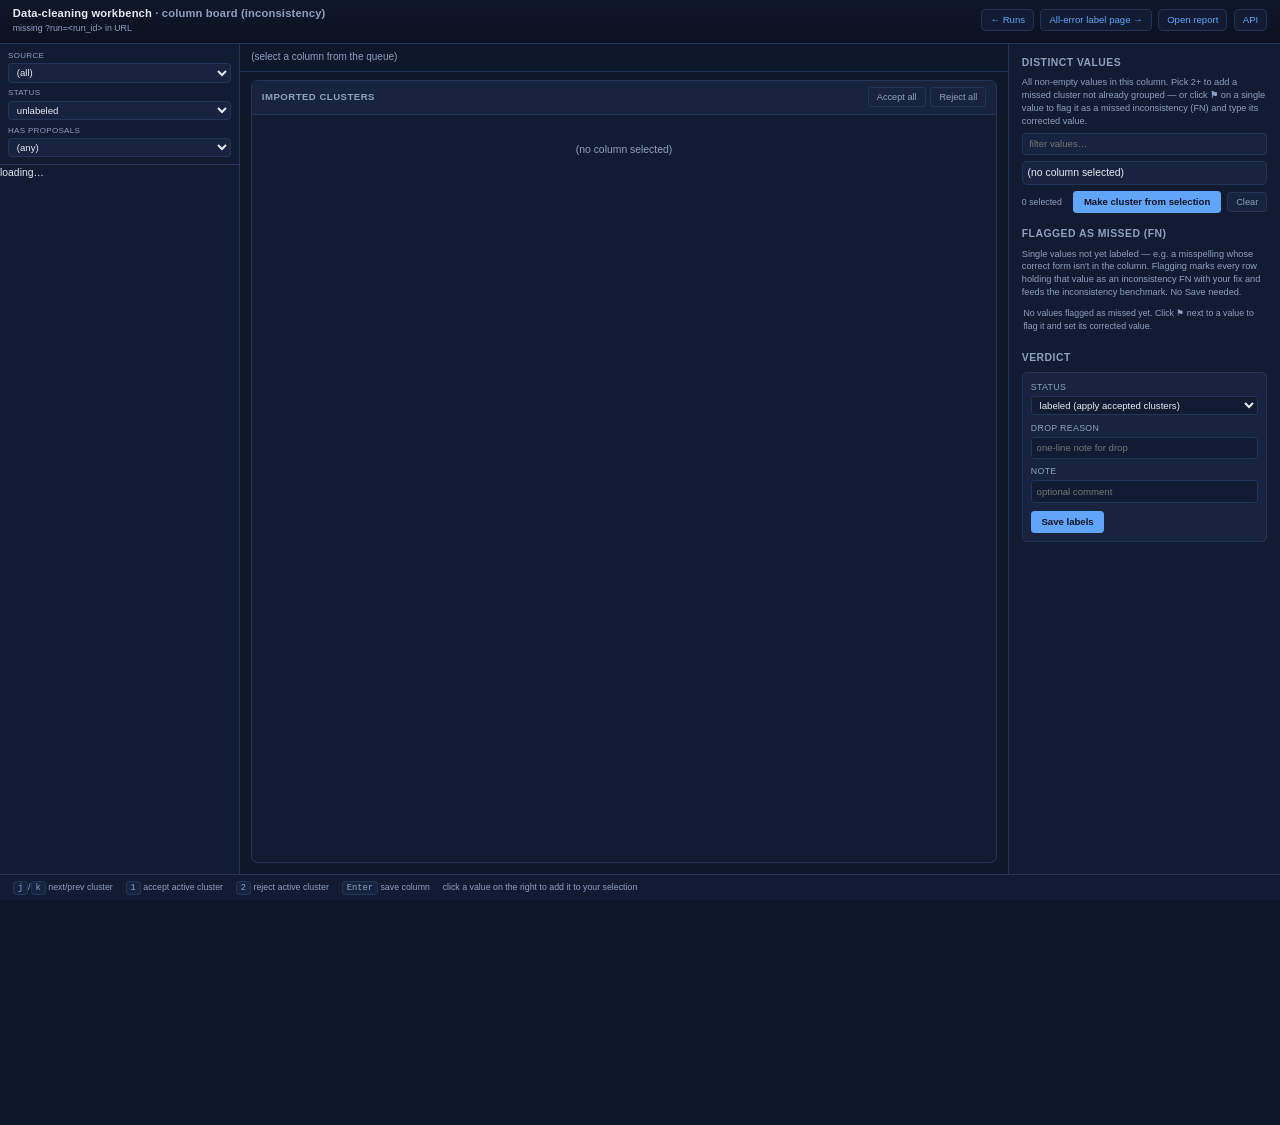
<file: frontend/labeling/column_board.html>
<!doctype html>
<html lang="en">
<head>
  <meta charset="utf-8" />
  <meta name="viewport" content="width=device-width, initial-scale=1" />
  <!-- Same strict CSP as label.html: no inline scripts. The dark
       palette + 3-pane grid + header/footer chrome are inherited
       from styles.css so this surface and the all-error label page
       feel like one product. -->
  <meta http-equiv="Content-Security-Policy" content="default-src 'self'; script-src 'self'; style-src 'self' 'unsafe-inline'; img-src 'self' data:; connect-src 'self'; base-uri 'none'; form-action 'self'; frame-ancestors 'none'" />
  <title>Data cleaning - column board (inconsistency)</title>
  <!-- Auto-zoom the workbench so the 3-pane labelling layout stays
       usable on low-resolution screens. Loads BEFORE styles.css so
       the first paint is at the right scale. -->
  <script src="./viewport-zoom.js"></script>
  <link rel="stylesheet" href="./styles.css" />
  <link rel="stylesheet" href="./column_board.css?v=7" />
</head>
<body>
  <header>
    <div class="title">
      <h1><a href="./" style="color:inherit;">Data-cleaning workbench</a> <span class="muted">· column board (inconsistency)</span></h1>
      <div class="meta" id="run-meta">loading…</div>
    </div>
    <div class="progress" id="progress"></div>
    <div class="actions">
      <a href="./">← Runs</a>
      <a id="label-link" href="#">All-error label page →</a>
      <a id="report-link" href="#" target="_blank" rel="noopener">Open report</a>
      <a href="/api/docs" target="_blank" rel="noopener">API</a>
    </div>
  </header>

  <aside class="sidebar" id="sidebar">
    <div class="filters">
      <div class="filter-cell">
        <span>Source</span>
        <select id="filter-source"><option value="">(all)</option></select>
      </div>
      <div class="filter-cell">
        <span>Status</span>
        <select id="filter-status">
          <option value="">(any)</option>
          <option value="unlabeled" selected>unlabeled</option>
          <option value="labeled">labeled</option>
          <option value="no_inconsistency">no_inconsistency</option>
          <option value="dropped_overlapping">dropped_overlapping</option>
          <option value="dropped_messy">dropped_messy</option>
        </select>
      </div>
      <div class="filter-cell">
        <span>Has proposals</span>
        <select id="filter-draft">
          <option value="" selected>(any)</option>
          <option value="yes">with imported proposals</option>
          <option value="no">no draft</option>
        </select>
      </div>
    </div>
    <div class="queue" id="queue">loading…</div>
  </aside>

  <main class="center" id="center">
    <!-- Column header strip: which column we're on + cardinality +
         draft summary. Same shape as label.html's .csv-head so the
         two pages share the visual cadence. -->
    <div class="csv-head">
      <span id="cb-title" class="muted">(select a column from the queue)</span>
      <span id="cb-stats" class="muted"></span>
      <span id="cb-draft-meta" class="muted"></span>
    </div>

    <!-- LLM proposals: the primary "label these" surface. Each draft
         cluster is rendered as a card with Accept / Reject buttons
         and inline editors for canonical / members / kind. Below the
         proposals, an explicit affordance lets the operator promote
         a custom cluster from the value-list selection (in the
         detail pane). -->
    <div class="cb-body">
      <section class="cb-proposals">
        <header class="cb-section-head">
          <h2>Imported clusters</h2>
          <span class="muted" id="cb-proposals-meta"></span>
          <span class="cb-bulk-actions" id="cb-bulk-actions" hidden>
            <button type="button" id="cb-accept-all" class="ghost">Accept all</button>
            <button type="button" id="cb-reject-all" class="ghost">Reject all</button>
          </span>
        </header>
        <div class="cb-cluster-list" id="cb-cluster-list">
          <div class="placeholder muted">(no column selected)</div>
        </div>
      </section>
    </div>
  </main>

  <section class="detail" id="detail">
    <h2>Distinct values</h2>
    <p class="cb-help muted">All non-empty values in this column. Pick 2+ to add a missed cluster not already grouped — or click <strong>⚑</strong> on a single value to flag it as a missed inconsistency (FN) and type its corrected value.</p>
    <input id="cb-value-search" type="text" placeholder="filter values…" autocomplete="off" />
    <div class="cb-value-list" id="cb-value-list">(no column selected)</div>
    <div class="cb-value-actions" hidden id="cb-value-actions">
      <span id="cb-selected-count" class="muted">0 selected</span>
      <button type="button" id="cb-make-cluster" class="primary">Make cluster from selection</button>
      <button type="button" id="cb-clear-selection" class="ghost">Clear</button>
    </div>

    <!-- Flagged-as-missed (FN) list. Each entry is a single value the
         operator marked as a missed inconsistency with a typed fix;
         it persists immediately as per-row cell FN labels tagged
         error_types=["inconsistency"] (no cluster needed), so it works
         when the correct value isn't present in the column or only one
         variant exists. -->
    <h2 class="cb-fn-title">Flagged as missed (FN)</h2>
    <p class="cb-help muted">Single values not yet labeled — e.g. a misspelling whose correct form isn't in the column. Flagging marks every row holding that value as an inconsistency FN with your fix and feeds the inconsistency benchmark. No Save needed.</p>
    <div class="cb-fn-list" id="cb-fn-list">
      <div class="muted cb-fn-empty">No values flagged as missed yet. Click ⚑ next to a value to flag it and set its corrected value.</div>
    </div>

    <h2 class="cb-verdict-title">Verdict</h2>
    <div class="cb-verdict-block">
      <label>
        <span>Status</span>
        <select id="cb-status">
          <option value="labeled">labeled (apply accepted clusters)</option>
          <option value="no_inconsistency">no_inconsistency (nothing to fix)</option>
          <option value="dropped_overlapping">dropped_overlapping</option>
          <option value="dropped_messy">dropped_messy</option>
        </select>
      </label>
      <label id="cb-drop-reason-cell" hidden>
        <span>Drop reason</span>
        <input id="cb-drop-reason" type="text" placeholder="one-line note for drop" />
      </label>
      <label class="cb-note-cell">
        <span>Note</span>
        <input id="cb-note" type="text" placeholder="optional comment" />
      </label>
      <div class="cb-save-row">
        <button type="button" id="cb-save" class="primary">Save labels</button>
        <span id="cb-save-msg" class="muted"></span>
      </div>
    </div>
  </section>

  <footer class="shortcuts">
    <span><kbd>j</kbd>/<kbd>k</kbd> next/prev cluster</span>
    <span><kbd>1</kbd> accept active cluster</span>
    <span><kbd>2</kbd> reject active cluster</span>
    <span><kbd>Enter</kbd> save column</span>
    <span class="muted">click a value on the right to add it to your selection</span>
  </footer>

  <div class="toast" id="toast" hidden></div>

  <script src="./column_board.js?v=9" type="module"></script>
</body>
</html>
</file>
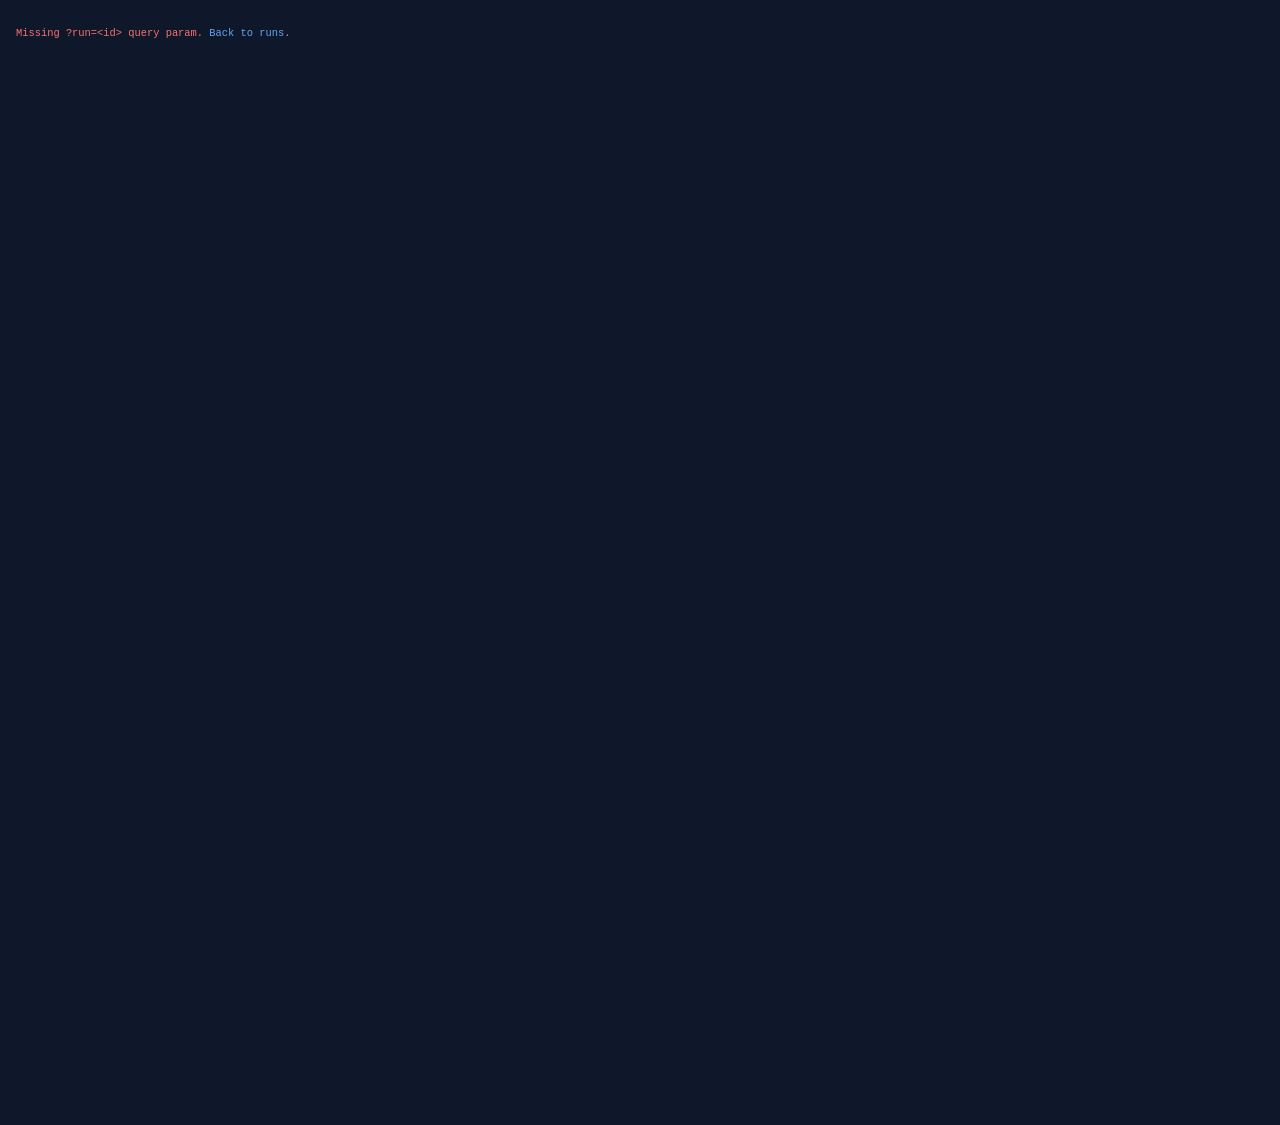
<file: frontend/labeling/label.html>
<!doctype html>
<html lang="en">
<head>
  <meta charset="utf-8" />
  <meta name="viewport" content="width=device-width, initial-scale=1" />
  <!-- Defense-in-depth: block inline-script regressions and third-party loads. -->
  <meta http-equiv="Content-Security-Policy" content="default-src 'self'; script-src 'self'; style-src 'self' 'unsafe-inline'; img-src 'self' data:; connect-src 'self'; base-uri 'none'; form-action 'self'; frame-ancestors 'none'" />
  <title>Data cleaning - labelling</title>
  <!-- Auto-zoom the workbench so the 3-pane labelling layout stays
       usable on low-resolution screens (1366x768 / 1280x720 laptops).
       Loads synchronously BEFORE stylesheets so the first paint is
       at the right scale (no FOUC). See viewport-zoom.js for the API. -->
  <script src="./viewport-zoom.js"></script>
  <link rel="stylesheet" href="./styles.css?v=2" />
  <!-- Cross-sheet (multi-table) comparison panes share styles with the
       legacy mt_label.html surface. Inlined here because the unified
       label page needs both the CSV grid (for cluster items) and the
       side-by-side panel layout (for multi-table findings). -->
  <link rel="stylesheet" href="./mt_label.css?v=2" />
  <!-- UI/UX refinement layer: loaded last so its rules win by source order.
       Restyles existing markup only (no DOM/JS changes); drop this one line
       to revert to the base look. -->
  <link rel="stylesheet" href="./refresh.css?v=6" />
</head>
<body>
  <header>
    <div class="title">
      <h1><a href="./" style="color:inherit;">Data-cleaning workbench</a> <span class="muted">· label</span></h1>
      <div class="meta" id="run-meta"><span class="sk sk-meta" aria-label="loading run metadata"></span></div>
    </div>
    <div class="progress" id="progress"></div>
    <div class="actions">
      <a href="./">← Runs</a>
      <!-- Export controls grouped into one dropdown to declutter the
           header. All ids are preserved so label.js wires hrefs / the
           conflict-guard by id exactly as before; header_menu.js handles
           open/close (outside-click + Esc). -->
      <details class="export-menu" id="export-menu">
        <summary class="export-menu-summary" title="Download benchmark / source exports">Export</summary>
        <div class="export-menu-body" role="menu">
          <a id="export-bundle-link" href="#" download class="export-primary" role="menuitem">
            <span class="export-primary-row">Eval bundle <span class="export-primary-tag">recommended</span></span>
            <span class="export-caption">Benchmark, ignored cells, and scoring contract</span>
          </a>
          <div class="export-divider"></div>
          <div class="export-section-label">Individual exports</div>
          <a id="export-link" href="#" download role="menuitem">Export benchmark</a>
          <a id="export-by-type-link" href="#" download title="One JSONL per error_type, bundled as a ZIP" role="menuitem">Per-type benchmark</a>
          <span class="export-single" title="Download just one error_type as JSONL">
            <select id="export-single-type" aria-label="Select error type to export">
              <option value="">(error type)</option>
            </select>
            <a id="export-single-link" href="#" download class="muted" aria-disabled="true">Download</a>
          </span>
          <a id="export-sources-link" href="#" download title="ZIP of source CSVs minus exclusions (whole-file, row, and column exclusions are stripped out)" role="menuitem">Export source CSVs</a>
        </div>
      </details>


      <a href="/api/docs" target="_blank" rel="noopener">API</a>
    </div>
  </header>

  <aside class="sidebar" id="sidebar">
    <!-- Free-text queue search (also focusable with the "/" key). Treated
         as another filter in label.js, so the summary count, empty-state
         and per-type counts all reflect it. -->
    <div class="queue-search-wrap">
      <input type="search" id="queue-search" class="queue-search"
             placeholder="Search queue  ( / )" aria-label="Search the queue"
             autocomplete="off" />
    </div>
    <div class="filters">
      <div class="filter-cell filter-cell-wide">
        <span>Source</span>
        <div class="multi-filter" id="filter-source" data-empty-label="(all)"></div>
        <span id="filter-source-xlsx" class="xlsx-actions" hidden></span>
      </div>
      <div class="filter-cell">
        <span>Status</span>
        <div class="multi-filter" id="filter-status" data-empty-label="(any)"></div>
      </div>
      <!-- Column-status filter narrows the queue to clusters whose
           (source, column) cell is in a particular adaptive-loop arm
           state (budget-capped, exploring, converged, too sparse).
           Hidden for runs with no per-arm labelling-effort artifact;
           the wrapper's [hidden] is toggled by refreshLabelingEffort. -->
      <div class="filter-cell" id="filter-column-status-cell" hidden>
        <span>Column status
          <span class="muted info" title="Adaptive arm state for the cluster's (source, column). budget-capped = the detector hit k_max while still finding new defects, so the column likely needs further inspection.">&#9432;</span>
        </span>
        <div class="multi-filter" id="filter-column-status" data-empty-label="(any)"></div>
      </div>
      <div class="filter-cell filter-cell-wide">
        <span>Error type</span>
        <div class="multi-filter" id="filter-error-type" data-empty-label="(any)"></div>
      </div>
    </div>
    <!-- Filtered-queue summary: item count + one-click clear-all when any
         facet is active. Populated by updateQueueSummary() in label.js. -->
    <div class="queue-summary" id="queue-summary"></div>
    <div class="queue" id="queue">
      <!-- Loading skeleton shown until label.js renders the queue (it
           replaces #queue's contents on first render). Pure decoration. -->
      <div class="queue-skeleton" aria-hidden="true">
        <div class="sk-row"><span class="sk sk-dot"></span><span class="sk-lines"><span class="sk sk-text l1"></span><span class="sk sk-text l2"></span></span></div>
        <div class="sk-row"><span class="sk sk-dot"></span><span class="sk-lines"><span class="sk sk-text l1"></span><span class="sk sk-text l2"></span></span></div>
        <div class="sk-row"><span class="sk sk-dot"></span><span class="sk-lines"><span class="sk sk-text l1"></span><span class="sk sk-text l2"></span></span></div>
        <div class="sk-row"><span class="sk sk-dot"></span><span class="sk-lines"><span class="sk sk-text l1"></span><span class="sk sk-text l2"></span></span></div>
        <div class="sk-row"><span class="sk sk-dot"></span><span class="sk-lines"><span class="sk sk-text l1"></span><span class="sk sk-text l2"></span></span></div>
        <div class="sk-row"><span class="sk sk-dot"></span><span class="sk-lines"><span class="sk sk-text l1"></span><span class="sk sk-text l2"></span></span></div>
        <div class="sk-row"><span class="sk sk-dot"></span><span class="sk-lines"><span class="sk sk-text l1"></span><span class="sk sk-text l2"></span></span></div>
      </div>
    </div>
  </aside>

  <main class="center" id="center">
    <div class="csv-head" id="csv-head">
      <span id="csv-source" class="muted">(no source)</span>
      <span id="csv-pos" class="muted"></span>
      <!-- Per-CSV "Add inconsistency cluster" button. Visible when a
           CSV is loaded in the center pane. Clicking opens a modal
           where the operator picks a column + 2+ values + canonical;
           submitting POSTs a new ``StdCluster`` appended to the
           column's existing ``column_clusters.jsonl`` record (or
           creates the record if missing). -->
      <button type="button"
              id="add-cluster-btn"
              class="add-cluster-btn"
              title="Add an inconsistency cluster for a column in this CSV"
              hidden>+ Add inconsistency cluster</button>
    </div>
    <!-- Exclusion bar: lets the operator mark this CSV (or specific
         rows / columns within it) as too messy to label. Persists to
         <run_dir>/exclusions.jsonl. Only the visual mark is applied
         here - excluded items remain visible so they can be re-labelled
         or undone via the active-list chips below the inputs. -->
    <div class="exclude-bar" id="exclude-bar" hidden>
      <button type="button" id="exclude-csv-btn" class="exclude-btn" title="Mark this entire CSV as excluded from labelling">✕ Exclude this CSV</button>
      <span class="exclude-input">
        <label for="exclude-rows-input">rows</label>
        <input id="exclude-rows-input" type="text" placeholder="e.g. 5, 8-12, 20" autocomplete="off" />
        <button type="button" id="exclude-rows-btn">Exclude</button>
      </span>
      <span class="exclude-input">
        <label for="exclude-cols-input">columns</label>
        <input id="exclude-cols-input" type="text" placeholder="e.g. age, name" autocomplete="off" />
        <button type="button" id="exclude-cols-btn">Exclude</button>
      </span>
      <span class="exclude-active" id="exclude-active"></span>
    </div>
    <!-- Single-cell / multi-row / multi-column clusters: full CSV
         viewer with the target row highlighted. ``hidden`` toggled by
         label.js when the selected queue item switches between cluster
         and multi-table. -->
    <div class="csv-viewer" id="csv-viewer"></div>
    <!-- Multi-table cross-sheet findings: side-by-side row panels
         (one per linked sheet/row). Reuses the .mt-compare grid from
         mt_label.css so canonical-column alignment + cell-disagreement
         highlighting work without further markup. -->
    <div class="mt-compare" id="mt-compare" hidden></div>
    <!-- Per-(source, column) labelling-effort projection. Driven by the
         per-arm Good-Turing artifact written by adaptive runs. Hidden
         when the run has no per-arm estimates (single-pass / fixed-K).
         Toggle with the disclosure caret in the header. -->
    <details class="effort-panel" id="effort-panel" hidden>
      <summary>
        <span class="effort-summary-text">Labelling effort projection</span>
        <span id="effort-headline" class="muted"></span>
        <!-- Live progress for an in-flight column-audit job. Hidden
             until the script writes column_verifications/_progress.json
             (and the polling loop in label.js notices). Shows
             "auditing N/M columns - <src>.<col> - X/Y values" plus
             a striped progress bar driven by the cumulative ratio. -->
        <span id="audit-progress" class="audit-progress" hidden>
          <span class="audit-progress-text"></span>
          <span class="audit-progress-bar"><span class="audit-progress-fill"></span></span>
          <button type="button"
                  id="audit-progress-cancel"
                  class="audit-progress-cancel"
                  title="Cancel the running column-audit job (sends SIGTERM to the worker)."
                  hidden>cancel</button>
        </span>
        <button type="button"
                id="audit-all-capped-btn"
                class="audit-all-btn"
                title="Run the column-wide web verifier across every (source, column) whose adaptive arms hit their run-budget cap. Spawns one background job."
                hidden>Audit all budget-capped columns</button>
      </summary>
      <div class="effort-body">
        <p class="muted effort-help">
          Per <strong>(source, column)</strong> projection of how many
          distinct defect species the operator should expect to see if
          they exhaust the cell, derived from the per-arm Chao1 / Good-
          Turing estimator. Sorted by <em>missed</em> (Chao1's projected
          unseen species) so high-impact cells surface first. Click a
          row to filter the queue to that source.
        </p>
        <table class="effort-table" id="effort-table">
          <thead>
            <tr>
              <th title="CSV the column belongs to">Source</th>
              <th title="Column name">Column</th>
              <th title="Distinct defect species observed across all error types and runs.">Seen</th>
              <th title="Chao1 projected total distinct species (observed + unseen).">Total est.</th>
              <th title="Chao1's projected unseen distinct species. The operator should plan to encounter ~this many more.">Missed est.</th>
              <th title="Good-Turing missing mass: probability the next perturbed run surfaces a never-before-seen species. Higher = more uncertainty about coverage.">GT mass</th>
              <th title="Cluster verdicts logged in the labelling store for this cell.">Labelled</th>
              <th title="Saturated arms / total arms (one arm per error_type at this cell). Saturated = stop predicate met.">Arms sat.</th>
              <th title="Run a column-wide web verification: the agent audits every distinct value (including never-flagged cells) and flags potential missed errors.">Web audit</th>
            </tr>
          </thead>
          <tbody id="effort-body"></tbody>
        </table>
      </div>
    </details>
    <!-- Column-audit results: one collapsible block per audited
         (source, column) pair. Populated lazily (by clicking
         "Verify column" in the effort table) and on page load
         from outputs/<run>/column_verifications/_index.jsonl.
         The whole panel is itself a <details> so it can be
         collapsed when many columns have been audited. -->
    <details class="column-audit-panel" id="column-audit-panel" hidden>
      <summary class="column-audit-head">
        <span class="title">Column audit findings</span>
        <span id="column-audit-headline" class="muted"></span>
      </summary>
      <div class="column-audit-body" id="column-audit-body"></div>
    </details>
  </main>

  <section class="detail" id="detail">
    <div class="placeholder">Select a cluster in the queue (or press <kbd>j</kbd>).</div>
  </section>

  <footer class="shortcuts">
    <span><kbd>j</kbd>/<kbd>k</kbd> next/prev</span>
    <span><kbd>1</kbd> tp</span>
    <span><kbd>2</kbd> fp</span>
    <span><kbd>3</kbd> partial</span>
    <span><kbd>4</kbd> unsure</span>
    <span><kbd>5</kbd> skip</span>
    <span><kbd>c</kbd> corrected value</span>
    <span><kbd>n</kbd> note</span>
    <span><kbd>Enter</kbd> save + next <span class="muted">(defaults to fp)</span></span>
    <span class="muted">click any cell to mark FN / re-label</span>
  </footer>

  <div class="toast" id="toast" hidden></div>

  <!-- Add-inconsistency-cluster modal. Opened via the +Add button
       in the CSV head; closed by the X / backdrop / Esc. The modal
       lets the operator pick a column from the active CSV, multi-
       select 2+ distinct values, designate one as canonical, and
       optionally set the cluster kind. Submitting appends a new
       ``StdCluster`` to the column's ``column_clusters.jsonl``
       record (creating one if none exists) and refreshes the queue
       so the new cluster shows up as a queue item with verdict
       ``unlabeled``. -->
  <div class="cc-modal" id="add-cluster-modal" hidden>
    <div class="cc-modal-backdrop" data-modal-close="1"></div>
    <div class="cc-modal-panel" role="dialog" aria-modal="true" aria-labelledby="add-cluster-title">
      <div class="cc-modal-head">
        <h2 id="add-cluster-title">Add inconsistency cluster</h2>
        <button type="button" class="cc-modal-close" data-modal-close="1" aria-label="close">×</button>
      </div>
      <div class="cc-modal-body">
        <div class="cc-modal-row">
          <label for="add-cluster-source" class="cc-modal-label">CSV</label>
          <span id="add-cluster-source" class="cc-modal-static muted">(no CSV)</span>
        </div>
        <div class="cc-modal-row">
          <label for="add-cluster-column" class="cc-modal-label">Column</label>
          <select id="add-cluster-column"></select>
        </div>
        <div class="cc-modal-row">
          <label for="add-cluster-kind" class="cc-modal-label">Kind</label>
          <select id="add-cluster-kind">
            <option value="untagged">untagged</option>
            <option value="text" selected>text (entity variants)</option>
            <option value="casing">casing</option>
            <option value="pattern">pattern (template shape)</option>
            <option value="punctuation">punctuation / whitespace</option>
            <option value="numerical_format">numerical format</option>
          </select>
        </div>
        <div class="cc-modal-row">
          <label for="add-cluster-search" class="cc-modal-label">Values</label>
          <input id="add-cluster-search" type="text" placeholder="filter values…" autocomplete="off" />
        </div>
        <div class="cc-modal-values" id="add-cluster-values">
          <div class="muted">(select a column)</div>
        </div>
        <div class="cc-modal-summary muted" id="add-cluster-summary">0 values selected</div>
      </div>
      <div class="cc-modal-foot">
        <button type="button" class="cc-modal-cancel" data-modal-close="1">Cancel</button>
        <button type="button" id="add-cluster-submit" class="cc-modal-submit" disabled>Create cluster</button>
      </div>
    </div>
  </div>

  <!-- Batch corrections modal: progress + per-cluster results table.
       Hidden by default; opened by the "Generate all corrections"
       header button. The body is rendered by label.js so the layout
       can react to the polled job state. -->


  <!-- Trivial-cell tagger: two-tab modal handling both whitespace
       anomalies and phone-number format inconsistencies. Body
       rendered by renderIdentifyTrivialModal(). The tab strip is
       static markup; each tab's body is rendered per-tab into the
       corresponding pane. -->


  <!-- Pre-export conflict guard: when the operator clicks any of the
       "Export benchmark" links the front-end first hits
       /export/conflicts. If any (source, column, value) triple has
       divergent verdicts (e.g. one row marked error, another clean
       for the same value), this modal surfaces the offending cells
       with a "Jump" button next to each so the operator can correct
       them in place. The export only proceeds if the modal is
       dismissed via "Export anyway" (or the run was clean to start
       with, in which case the modal never appears). Body is rendered
       by renderExportConflictsModal() in label.js. -->
  <div class="cc-modal" id="export-conflicts-modal" hidden>
    <div class="cc-modal-backdrop" data-modal-close="1"></div>
    <div class="cc-modal-panel export-conflict-panel" role="dialog" aria-modal="true" aria-labelledby="export-conflicts-title">
      <div class="cc-modal-head">
        <h2 id="export-conflicts-title">Inconsistent labels detected</h2>
        <button type="button" class="cc-modal-close" data-modal-close="1" aria-label="close">×</button>
      </div>
      <div class="cc-modal-body" id="export-conflicts-body">
        <!-- Populated by renderExportConflictsModal(). -->
      </div>
      <div class="cc-modal-foot">
        <button type="button" class="cc-modal-cancel" data-modal-close="1">Cancel &amp; revise</button>
        <button type="button" id="export-conflicts-anyway" class="cc-modal-export-anyway">Export anyway</button>
      </div>
    </div>
  </div>

  <script type="module" src="./label.js?v=13"></script>
  <!-- Header export dropdown behaviour (outside-click / Esc to close).
       Standalone module so it stays out of label.js; CSP-safe ('self'). -->
  <script type="module" src="./header_menu.js?v=1"></script>
</body>
</html>
</file>
<file: frontend/labeling/styles.css>
/* Palette lifted from report_template.html so the two surfaces feel like
   one product. */
:root {
  --bg: #0f172a;
  --panel: #111c32;
  --panel-2: #18243f;
  --border: #233559;
  --text: #e5eaf2;
  --muted: #8ea0bf;
  --accent: #60a5fa;
  --sev-high: #ef4444;
  --sev-medium: #f59e0b;
  --sev-low: #10b981;
  --sev-unknown: #94a3b8;
  --tp: #10b981;
  --fp: #f87171;
  --partial: #f59e0b;
  --unsure: #a78bfa;
  --skip: #ec4899;
  --fn: #6366f1;
  /* Bright cyan reserved exclusively for "the cluster cell I'm
     currently labelling". Not used by any verdict state so it
     reads cleanly over every cell-* tint. */
  --current-cell: #22d3ee;
}
* { box-sizing: border-box; }
html, body {
  margin: 0;
  padding: 0;
  font-family: -apple-system, BlinkMacSystemFont, "Segoe UI", Roboto, Arial, sans-serif;
  background: var(--bg);
  color: var(--text);
  font-size: 13px;
  line-height: 1.45;
  /* ``--vh-scale`` is set by viewport-zoom.js to ``1 / zoom`` so the
     body inflates in CSS px to compensate for the visual scale-down;
     painted height ends up exactly 100vh. Defaults to 1 when the
     zoom script isn't loaded (e.g. standalone unit tests / older
     browsers) so behaviour is unchanged. */
  height: calc(100vh * var(--vh-scale, 1));
  overflow: hidden;
}
body {
  display: grid;
  grid-template-columns: 320px 1fr 380px;
  /* Header row is ``auto`` so the title + progress pills + actions
     can wrap onto a second line on narrow viewports without clipping
     under ``body { overflow: hidden }``. The footer keeps its fixed
     32px; the centre row eats the rest. */
  grid-template-rows: auto 1fr 32px;
  grid-template-areas:
    "header header header"
    "sidebar center detail"
    "footer footer footer";
}

/* Responsive shrinks: the workbench is a 3-pane desktop layout, but
   the side panels need to give ground when the viewport narrows so
   the centre CSV viewer stays usable. We tighten the sidebar +
   detail at two breakpoints, then collapse them entirely on tablet-
   sized screens. The body grid is the only place these widths are
   declared; everything inside flows with the resulting column. */
@media (max-width: 1400px) {
  body { grid-template-columns: 300px 1fr 340px; }
  header { gap: 10px 16px; padding: 6px 16px; }
  header h1 { font-size: 14px; }
  header .actions { font-size: 12px; gap: 8px; }
  header .actions a { padding: 5px 10px; }
}
@media (max-width: 1200px) {
  body { grid-template-columns: 280px 1fr 300px; }
  header { gap: 8px 14px; padding: 6px 14px; }
  header .progress { font-size: 11.5px; }
  header .progress .pill { padding: 2px 8px; }
  header .actions { font-size: 11.5px; gap: 6px; }
  header .actions a { padding: 4px 9px; border-radius: 5px; }
  /* On the export dropdown shrink the select/anchor too so the
     control fits next to the other links instead of stretching. */
  header .actions .export-single select { font-size: 11px; }
  header .actions .export-single a { font-size: 11px; }
}
@media (max-width: 1024px) {
  body { grid-template-columns: 260px 1fr 280px; }
  header h1 { font-size: 13px; }
  header .meta { font-size: 11px; }
}
@media (max-width: 900px) {
  /* Tablet / narrow window: stack the three panes vertically. The
     sidebar (queue + filters) and the detail (metadata + verdict)
     drop below the centre CSV viewer so neither chokes the grid. */
  html, body { height: auto; overflow: auto; }
  body {
    display: flex;
    flex-direction: column;
    min-height: calc(100vh * var(--vh-scale, 1));
  }
  header { padding: 8px 12px; gap: 8px 12px; }
  header .title { flex: 1 1 100%; }
  header .progress { flex: 1 1 100%; order: 3; }
  header .actions { flex: 0 1 auto; }
  .sidebar { border-right: none; border-bottom: 1px solid var(--border); max-height: calc(50vh * var(--vh-scale, 1)); }
  .detail { border-left: none; border-top: 1px solid var(--border); }
  .center { min-height: calc(50vh * var(--vh-scale, 1)); }
}
@media (max-width: 600px) {
  /* Phone-ish: drop the in-header docs/export anchors to a smaller,
     wrappable grid so the row doesn't visually dominate the page. */
  header { padding: 6px 10px; }
  header .actions { width: 100%; justify-content: flex-start; }
  header .actions a { padding: 3px 8px; font-size: 11px; }
  header .progress .pill { font-size: 11px; padding: 2px 7px; }
  footer { font-size: 10px; }
}
kbd {
  background: var(--panel-2);
  border: 1px solid var(--border);
  border-bottom-width: 2px;
  border-radius: 4px;
  padding: 1px 5px;
  font-size: 11px;
  font-family: ui-monospace, SFMono-Regular, Menlo, monospace;
}
a { color: var(--accent); text-decoration: none; }
a:hover { text-decoration: underline; }

/* Keyboard-focus rings: only visible to keyboard users (:focus-visible
   skips mouse interactions). Mirrors the report-template treatment so
   the workbench and the standalone report look like one product. */
:focus-visible {
  outline: 2px solid var(--accent);
  outline-offset: 2px;
  border-radius: 4px;
}
button:focus-visible,
input:focus-visible,
select:focus-visible,
textarea:focus-visible,
[tabindex]:focus-visible,
summary:focus-visible {
  outline: 2px solid var(--accent);
  outline-offset: 2px;
}

/* When a label submission is in flight we mark <body> with .saving so
   keypresses (1-5 / Enter) and click handlers visually communicate
   the in-flight state. Pointer-events stay live so the user can still
   navigate; only inputs that would race the save are softened. */
body.saving #verdict-buttons button { opacity: 0.6; cursor: progress; }
body.saving { cursor: progress; }

/* -------- header -------- */
/* The header is a flex row that wraps deterministically into TWO
   logical rows on desktop:
     row 1: [ title block (grows) ]                 [ actions ]
     row 2: [ progress pills, span full width ]
   The pills are forced to row 2 with ``flex: 1 1 100%; order: 99``
   so they never share a row with the actions and never push the
   actions off-screen on narrow viewports. */
header {
  grid-area: header;
  display: flex;
  align-items: center;
  flex-wrap: wrap;
  column-gap: 16px;
  row-gap: 4px;
  padding: 6px 16px;
  border-bottom: 1px solid var(--border);
  background: linear-gradient(180deg, #0f172a, #0b1120);
  /* min-width:0 ensures flex children can shrink past intrinsic
     size when the viewport narrows; without it the long export
     anchor / progress pill row force horizontal overflow. */
  min-width: 0;
}
header h1 { margin: 0; font-size: 14px; font-weight: 600; letter-spacing: 0.2px; }
header .meta { font-size: 11px; color: var(--muted); margin-top: 1px; }
header .title {
  display: flex;
  flex-direction: column;
  /* Title block grows and pushes actions to the right edge of
     row 1; min-width:0 lets the inner ellipsis truncation work. */
  flex: 1 1 220px;
  min-width: 0;
}
header .title h1, header .title .meta {
  /* Truncate the run id / annotator metadata gracefully when the
     header gets squeezed instead of forcing the row to overflow. */
  overflow: hidden;
  text-overflow: ellipsis;
  white-space: nowrap;
  max-width: 100%;
}
header .progress {
  /* Always claims its own row by taking 100% basis with order:99,
     so the title + actions row stays clean even when 8+ pills are
     present. The pills themselves wrap inside the row as needed. */
  flex: 1 1 100%;
  order: 99;
  display: flex;
  flex-wrap: wrap;
  gap: 4px 6px;
  font-size: 11.5px;
  color: var(--muted);
  min-width: 0;
}
header .progress .pill {
  padding: 2px 8px;
  border-radius: 999px;
  background: var(--panel);
  border: 1px solid var(--border);
  font-size: 11px;
  white-space: nowrap;
}
header .progress .pill strong { color: var(--text); margin-right: 3px; font-weight: 600; }
header .actions {
  display: flex;
  gap: 8px;
  font-size: 12px;
  flex-wrap: wrap;
  align-items: center;
  /* Stays on row 1 next to the title; never grows. */
  flex: 0 0 auto;
}
header .actions a {
  padding: 4px 10px;
  border: 1px solid var(--border);
  border-radius: 6px;
  background: var(--panel);
}
/* Header-bar buttons styled to match the anchors next to them. The
   "Generate all corrections" batch trigger uses this class. */
header .actions .hdr-btn {
  font: inherit;
  color: inherit;
  padding: 4px 10px;
  border: 1px solid rgba(34, 197, 94, 0.55);
  border-radius: 6px;
  background: rgba(34, 197, 94, 0.10);
  cursor: pointer;
}
header .actions .hdr-btn:hover {
  background: rgba(34, 197, 94, 0.20);
}
/* Per-error-type export dropdown + download anchor live inside an
   inline-flex group so they look like a single control even though
   the <select> and the <a> are separate DOM nodes. */
header .actions .export-single {
  display: inline-flex;
  align-items: stretch;
  border: 1px solid var(--border);
  border-radius: 6px;
  background: var(--panel);
  overflow: hidden;
}
header .actions .export-single select {
  border: 0;
  border-right: 1px solid var(--border);
  padding: 4px 8px;
  background: transparent;
  font: inherit;
  color: var(--text);
  max-width: 14em;
}
header .actions .export-single a {
  border: 0;
  border-radius: 0;
  padding: 6px 10px;
  background: transparent;
}
header .actions .export-single a[aria-disabled="true"] {
  pointer-events: none;
  opacity: 0.55;
}

/* -------- sidebar -------- */
.sidebar {
  grid-area: sidebar;
  border-right: 1px solid var(--border);
  background: var(--panel);
  display: flex;
  flex-direction: column;
  overflow: hidden;
}
.filters {
  padding: 8px 10px;
  /* Stack filters vertically so each multi-select dropdown gets the
     full 320 px sidebar width. Splitting Status + Column status into
     a 50/50 grid was cramped enough that long-ish facet labels wrap
     and the trigger buttons truncate. With a single column, each row
     has a clear label/control pair and consistent spacing. */
  display: flex;
  flex-direction: column;
  gap: 6px;
  border-bottom: 1px solid var(--border);
}
.filters label,
.filters .filter-cell {
  display: flex;
  flex-direction: row;
  flex-wrap: wrap;
  align-items: center;
  /* Two-column row: short fixed-width label on the left, the multi-
     filter trigger eating the remaining width on the right. The
     label keeps its muted micro-text styling. */
  gap: 6px 10px;
  font-size: 11px;
  color: var(--muted);
}
.filters .filter-cell > span:first-child {
  flex: 0 0 100px;
  text-align: right;
  text-transform: uppercase;
  letter-spacing: 0.4px;
  font-size: 10px;
  /* Wrap long labels gracefully (e.g. "Column status") without
     pushing the trigger button off-screen. */
  word-break: break-word;
}
.filters .filter-cell .multi-filter { flex: 1 1 auto; min-width: 0; }
.filters .filter-cell-wide { /* no-op now that all filters are full-width */ }
/* Source filter cell can hold an extra ``xlsx-actions`` span (browse /
   open-folder buttons for xlsx-backed runs). Allow that span to wrap
   onto its own line below the trigger so it doesn't crowd the
   multi-filter button on a 320 px sidebar. */
.filters #filter-source-xlsx {
  flex: 0 0 100%;
  margin-left: 110px; /* aligns under the multi-filter, past the label gutter */
}
/* Inline help marker next to a filter label (e.g. "Column status").
   Subtle by default; brightens on hover to invite reading the title
   tooltip, which carries the explanation. */
.filters .filter-cell .info {
  display: inline-block;
  margin-left: 3px;
  cursor: help;
  font-size: 10px;
  opacity: 0.7;
  text-transform: none;
  letter-spacing: 0;
}
.filters .filter-cell .info:hover { opacity: 1; color: var(--accent); }

/* Narrow sidebar: at the 1200 / 1024 / 900 breakpoints above, the
   horizontal "label | trigger" filter row gets cramped (the trigger
   button compresses below the source filename ellipsis size). Drop
   back to a label-above-trigger stack so each control gets the full
   sidebar width. The label keeps its mini-caps treatment but
   left-aligns once it isn't sharing the row with the trigger. */
@media (max-width: 1200px) {
  .filters { padding: 6px 8px; gap: 5px; }
  .filters .filter-cell {
    flex-direction: column;
    align-items: stretch;
    gap: 2px;
  }
  .filters .filter-cell > span:first-child {
    flex: 0 0 auto;
    text-align: left;
    font-size: 9.5px;
  }
  .filters #filter-source-xlsx { margin-left: 0; }
  .multi-filter-btn { padding: 3px 6px; font-size: 11.5px; }
}
.filters select {
  background: var(--panel-2);
  color: var(--text);
  border: 1px solid var(--border);
  border-radius: 4px;
  padding: 4px 6px;
  font: inherit;
  font-size: 12px;
}

/* Multi-select checkbox dropdown widget. Used in the label sidebar so
   the operator can filter the queue by multiple sources / statuses /
   error types simultaneously. */
.multi-filter { position: relative; }
.multi-filter-btn {
  background: var(--panel-2);
  color: var(--text);
  border: 1px solid var(--border);
  border-radius: 4px;
  padding: 4px 6px;
  font: inherit;
  font-size: 12px;
  text-align: left;
  cursor: pointer;
  width: 100%;
  display: flex;
  align-items: center;
  justify-content: space-between;
  gap: 4px;
}
.multi-filter-btn .caret { color: var(--muted); font-size: 10px; }
.multi-filter-btn .multi-filter-text { overflow: hidden; text-overflow: ellipsis; white-space: nowrap; }
.multi-filter-pop {
  position: absolute;
  top: calc(100% + 2px);
  left: 0;
  min-width: 100%;
  width: 280px;
  /* Match the body's viewport-unit compensation (see html, body rule
     above) so the popover doesn't clip on zoomed-down layouts. */
  max-width: calc((100vw - 32px) * var(--vw-scale, 1));
  background: var(--panel-2);
  border: 1px solid var(--border);
  border-radius: 4px;
  z-index: 50;
  max-height: 320px;
  /* Two-row flex layout: a non-scrolling actions header on top and a
     scrollable single-column options body below. The body scrolls in
     both directions so long pills (full filenames,
     ``inter_table_inconsistency``) remain reachable; the user can
     also drag the bottom-right corner to grow the popover. */
  display: flex;
  flex-direction: column;
  overflow: hidden;
  resize: both;
  box-shadow: 0 4px 12px rgba(0, 0, 0, 0.4);
}
/* The HTML ``hidden`` attribute defaults to ``display: none``, but
   our explicit ``display: flex`` above wins over it. Restore the
   intended hide-by-default behaviour so popovers stay closed until
   the user clicks the trigger. */
.multi-filter-pop[hidden] { display: none; }
.multi-filter-actions {
  display: flex;
  gap: 4px;
  padding: 4px 6px;
  border-bottom: 1px solid var(--border);
  background: var(--panel-2);
  flex: 0 0 auto;
}
.multi-filter-actions button {
  background: transparent;
  border: 1px solid var(--border);
  color: var(--muted);
  border-radius: 3px;
  padding: 1px 6px;
  font: inherit;
  font-size: 11px;
  cursor: pointer;
}
.multi-filter-actions button:hover { color: var(--text); }
.multi-filter-options {
  padding: 6px;
  /* Single column layout: each option pill occupies its own row.
     ``align-items: flex-start`` lets each pill keep its natural
     content width so long values overflow horizontally instead of
     wrapping or truncating, with the body's ``overflow: auto``
     producing both scrollbars on demand. */
  display: flex;
  flex-direction: column;
  align-items: flex-start;
  gap: 4px;
  flex: 1 1 auto;
  min-height: 0;
  overflow: auto;
}
/* Each option is a clickable pill. Selected pills get an accent
   border + tinted fill; unselected pills are subtle and blend in
   with the popover background. Shared by every filter list (Source,
   Status, Column status, Error type) so the four sidebar facets all
   look like the same widget. */
.multi-filter-opt {
  display: inline-flex;
  align-items: center;
  gap: 4px;
  padding: 3px 8px;
  color: var(--text);
  background: var(--panel);
  border: 1px solid var(--border);
  border-radius: 999px;
  cursor: pointer;
  user-select: none;
  /* No max-width: pills size to their content so long labels extend
     past the popover's visible width and trigger horizontal scroll
     rather than wrapping/truncating. */
  flex: 0 0 auto;
  font: inherit;
  font-size: 12px;
  font-style: normal;
  font-weight: normal;
  line-height: 1.4;
}
.multi-filter-opt:hover { border-color: var(--accent); }
.multi-filter-opt.selected {
  background: rgba(96, 165, 250, 0.18);
  border-color: var(--accent);
  color: var(--text);
}
.multi-filter-opt.selected::before {
  content: "✓";
  color: var(--accent);
  font-size: 10px;
  margin-right: 2px;
}
.multi-filter-opt .opt-label {
  /* Stay on one line so the pill width tracks the full label; the
     options body provides horizontal scroll when needed. */
  white-space: nowrap;
}
/* Column-status filter pills share the same font, size, padding and
   selected styling as every other filter list. The ``col-status-*``
   classes added by label.js are kept on the DOM (so future tweaks
   could reintroduce per-state cues) but currently render no extra
   styling to keep the four sidebar lists visually unified. */
/* Source / Error type filter pills keep the same column-stack +
   horizontal-scroll behaviour as the other filters; long labels
   (full filenames, ``inter_table_inconsistency``) overflow rather
   than truncate. */
.multi-filter-group {
  align-self: stretch;
  font-size: 10.5px;
  color: var(--muted);
  padding: 6px 4px 2px;
  border-top: 1px solid var(--border);
  text-transform: uppercase;
  letter-spacing: 0.04em;
  margin-top: 2px;
}
.multi-filter-group:first-child {
  border-top: none;
  margin-top: 0;
  padding-top: 2px;
}
.queue { flex: 1; overflow-y: auto; }
.queue .group-header {
  display: flex;
  align-items: center;
  gap: 6px;
  padding: 5px 10px;
  cursor: pointer;
  user-select: none;
  border-bottom: 1px solid var(--border);
  background: var(--panel);
  font-size: 11.5px;
  position: sticky;
  z-index: 1;
}
.queue .group-header.wb {
  top: 0;
  background: linear-gradient(180deg, var(--panel-2), var(--panel));
  font-weight: 600;
  color: var(--text);
  letter-spacing: 0.3px;
  text-transform: uppercase;
  font-size: 10.5px;
}
.queue .group-header.src {
  top: 22px;
  color: var(--muted);
}
.queue .wb-body .group-header.src { padding-left: 22px; }
/* Duplicate-group sub-header inside a CSV: nests one level deeper than
   ``.src`` and uses an amber accent to match the ``.dup-group`` row
   tint in the context table. */
.queue .group-header.dup {
  padding-left: 28px;
  color: rgb(180, 110, 0);
  background: rgba(245,158,11,0.06);
  border-left: 2px solid rgba(245,158,11,0.55);
}
.queue .wb-body .group-header.dup { padding-left: 40px; }
.queue .src-body .dup-body .row { padding-left: 44px; }
.queue .wb-body .src-body .dup-body .row { padding-left: 52px; }
.queue .group-header:hover { background: var(--panel-2); }
.queue .group-header .caret {
  width: 12px;
  font-size: 9px;
  color: var(--muted);
  flex-shrink: 0;
}
.queue .group-header .label {
  flex: 1;
  white-space: nowrap;
  overflow: hidden;
  text-overflow: ellipsis;
  font-family: ui-monospace, SFMono-Regular, Menlo, monospace;
}
.queue .group-header .count {
  color: var(--muted);
  font-variant-numeric: tabular-nums;
  font-family: ui-monospace, SFMono-Regular, Menlo, monospace;
  font-size: 10.5px;
}
.queue .src-body .row { padding-left: 28px; }
.queue .wb-body .src-body .row { padding-left: 36px; }
.queue .row {
  display: grid;
  grid-template-columns: 16px 1fr auto;
  gap: 8px;
  padding: 8px 12px;
  border-bottom: 1px solid var(--border);
  cursor: pointer;
}
.queue .row:hover { background: var(--panel-2); }
.queue .row.active { background: var(--panel-2); border-left: 3px solid var(--accent); padding-left: 9px; }
.queue .row .dot {
  width: 10px; height: 10px; border-radius: 50%;
  background: var(--sev-unknown); margin-top: 5px;
}
.queue .row .dot.tp { background: var(--tp); }
.queue .row .dot.fp { background: var(--fp); }
.queue .row .dot.partial { background: var(--partial); }
.queue .row .dot.unsure { background: var(--unsure); }
.queue .row .dot.skip { background: var(--skip); }
.queue .row .dot.fn { background: var(--fn); }
.queue .row .main .src { font-size: 11px; color: var(--muted); white-space: nowrap; overflow: hidden; text-overflow: ellipsis; }
.queue .row .main .cols { font-weight: 600; font-size: 12.5px; }
.queue .row .main .types { font-size: 11px; color: var(--muted); margin-top: 1px; }

/* -------- CSV viewer -------- */
.center {
  grid-area: center;
  display: flex;
  flex-direction: column;
  overflow: hidden;
  min-height: 0;
}
.csv-head {
  padding: 8px 14px;
  border-bottom: 1px solid var(--border);
  display: flex;
  justify-content: space-between;
  align-items: center;
  gap: 10px;
  font-size: 12px;
  /* Don't let a long workbook/sheet path force the centre pane to
     overflow horizontally; the spans inside truncate via ellipsis. */
  min-width: 0;
}
.csv-head > span {
  overflow: hidden;
  text-overflow: ellipsis;
  white-space: nowrap;
  min-width: 0;
}
.csv-head #csv-source { flex: 1 1 auto; }
.csv-head #csv-pos { flex: 0 0 auto; max-width: 50%; text-align: right; }

/* Exclusion bar: lives just under the CSV viewer header. Lets the
   operator mark whole CSVs / rows / columns as too messy to label.
   Records persist to <run_dir>/exclusions.jsonl. */
.exclude-bar {
  display: flex;
  flex-wrap: wrap;
  align-items: center;
  gap: 8px;
  padding: 6px 14px;
  border-bottom: 1px solid var(--border);
  background: var(--panel);
  font-size: 12px;
}
.exclude-bar .exclude-btn,
.exclude-bar .exclude-input button,
.exclude-active button {
  background: var(--panel-2);
  color: var(--text);
  border: 1px solid var(--border);
  border-radius: 4px;
  padding: 3px 8px;
  font: inherit;
  font-size: 12px;
  cursor: pointer;
}
.exclude-bar .exclude-btn:hover,
.exclude-bar .exclude-input button:hover,
.exclude-active button:hover { border-color: var(--accent); }
.exclude-bar .exclude-input {
  display: inline-flex;
  align-items: center;
  gap: 4px;
}
.exclude-bar .exclude-input label {
  color: var(--muted);
  font-size: 11px;
}
.exclude-bar input[type="text"] {
  background: var(--panel-2);
  color: var(--text);
  border: 1px solid var(--border);
  border-radius: 4px;
  padding: 3px 6px;
  font: inherit;
  font-size: 12px;
  width: 160px;
}
.exclude-active {
  display: inline-flex;
  flex-wrap: wrap;
  gap: 4px;
  margin-left: auto;
  align-items: center;
}
.exclude-chip {
  display: inline-flex;
  align-items: center;
  gap: 4px;
  background: rgba(248, 113, 113, 0.14);
  border: 1px solid rgba(248, 113, 113, 0.5);
  color: var(--text);
  border-radius: 999px;
  padding: 1px 8px;
  font-size: 11px;
}
.exclude-chip button {
  background: transparent;
  border: none;
  color: var(--muted);
  cursor: pointer;
  font: inherit;
  font-size: 12px;
  padding: 0 2px;
}
.exclude-chip button:hover { color: var(--text); }

/* Visual marks for excluded slices. Strikethrough + dim so the
   operator can still see content but knows it's been opted out. */
.csv-viewer tr.row-excluded td,
.csv-viewer td.col-excluded {
  background: repeating-linear-gradient(
    -45deg,
    rgba(248, 113, 113, 0.06) 0,
    rgba(248, 113, 113, 0.06) 6px,
    transparent 6px,
    transparent 12px
  );
  color: var(--muted);
  text-decoration: line-through;
}
.csv-viewer th.col-excluded {
  background: rgba(248, 113, 113, 0.18);
  text-decoration: line-through;
  color: var(--muted);
}
.csv-viewer.csv-excluded {
  position: relative;
}
.csv-viewer.csv-excluded::before {
  content: "this CSV is excluded";
  position: sticky;
  top: 0;
  display: block;
  text-align: center;
  background: rgba(248, 113, 113, 0.25);
  border-bottom: 1px solid rgba(248, 113, 113, 0.6);
  padding: 4px 8px;
  font-size: 12px;
  color: var(--text);
  z-index: 10;
  text-transform: uppercase;
  letter-spacing: 0.05em;
}
.csv-viewer.csv-excluded table { opacity: 0.55; }

/* Queue rows whose cluster lives on an excluded slice get the same
   strikethrough treatment so the operator can spot them while
   scrolling without hiding them entirely. */
.queue .row.cluster-excluded .main { text-decoration: line-through; opacity: 0.6; }
.muted { color: var(--muted); }
.csv-viewer { flex: 1; overflow: auto; min-height: 0; }
.csv-viewer table {
  border-collapse: collapse;
  font-family: ui-monospace, SFMono-Regular, Menlo, monospace;
  font-size: 12px;
  width: max-content;
  min-width: 100%;
}
.csv-viewer th, .csv-viewer td {
  border: 1px solid var(--border);
  padding: 4px 8px;
  white-space: nowrap;
  max-width: 260px;
  overflow: hidden;
  text-overflow: ellipsis;
  vertical-align: top;
}
.csv-viewer th {
  position: sticky; top: 0;
  background: var(--panel-2);
  color: var(--muted);
  font-weight: 600;
  /* z-index has to stay ABOVE ``.csv-viewer tr.target td.flagged``
     (z-index: 2) so the currently-selected flagged cells don't
     punch through the sticky column-header row when the operator
     scrolls the target row up behind it. If a cluster flags 5+
     columns, the cell-level z-index would cover the entire thead
     row and the operator would see "the column header disappear".
     We pick 5 to leave headroom for any future single-cell overlay
     state without re-tripping this bug. The sticky-left row-index
     column (.csv-viewer tr.row-idx td:first-child) is lifted to
     z-index: 3 for the same reason - sticky-column cells must beat
     ``.target td.flagged`` (2) but stay below the sticky thead so
     the top-left corner cell (which is sticky in both axes) wins. */
  z-index: 5;
}
.csv-viewer th.flagged, .csv-viewer td.flagged {
  outline: 2px solid var(--sev-medium);
  outline-offset: -2px;
}
/* Per-cell verdict states overlaid on the CSV viewer. The same cells
   may also have ``.flagged`` from the active cluster - the verdict
   colour wins because it's painted on top. */
.csv-viewer td.cell-tp     { background: rgba(16, 185, 129, 0.22); }
.csv-viewer td.cell-partial{ background: rgba(245, 158, 11, 0.22); }
.csv-viewer td.cell-fp     { background: rgba(248, 113, 113, 0.18); }
.csv-viewer td.cell-fn     { background: rgba(167, 139, 250, 0.30); outline: 2px dashed var(--unsure); outline-offset: -2px; }
.csv-viewer td.cell-unsure { background: rgba(167, 139, 250, 0.15); }
.csv-viewer td.cell-shadowed::after {
  content: "\26A0";        /* warning sign for FN superseded by a TP cluster */
  margin-left: 4px;
  color: var(--sev-medium);
  font-size: 10px;
}
.csv-viewer td.clickable { cursor: pointer; }
.csv-viewer td.clickable:hover { box-shadow: inset 0 0 0 2px var(--accent); }

/* -------- whitespace markers --------
   Surface leading/trailing spaces, multi-space runs, tabs, NBSP,
   embedded newlines, and zero-width characters in CSV cells. Without
   these markers a value like "Smith  " (trailing spaces) is visually
   indistinguishable from "Smith", which makes typo / inconsistency
   labelling guesswork. Rules match ``renderCsvCellHtml`` in label.js.

   Regular spaces are PRESERVED inside the marker span so copy/paste
   still produces the literal whitespace - the background colour is
   the only visual change. Tabs / NBSP / line breaks / zero-width
   characters are REPLACED with a glyph (->, NBSP, arrow, dot)
   because they have no visible width otherwise. */
.csv-viewer .ws-marker {
  /* Make every marker visually distinct against any cell-state
     background (cell-fp / cell-tp / etc.) without looking too loud. */
  border-radius: 2px;
  /* Preserve in-cell layout: don't let the marker push neighbouring
     text around. */
  padding: 0 1px;
}
/* Edge spaces are almost always a defect - paint them red. */
.csv-viewer .ws-edge {
  background: rgba(248, 113, 113, 0.35);
  box-shadow: inset 0 -1px 0 rgba(248, 113, 113, 0.9);
}
/* Internal multi-space runs are suspicious but sometimes intentional
   - paint them orange so the operator notices but isn't alarmed. */
.csv-viewer .ws-internal {
  background: rgba(245, 158, 11, 0.30);
  box-shadow: inset 0 -1px 0 rgba(245, 158, 11, 0.9);
}
/* Tab / NBSP - visible glyph on a yellow chip. ``inline-block`` so
   the glyph keeps a minimum width even when the column is squeezed
   by ``text-overflow: ellipsis``. */
.csv-viewer .ws-special {
  display: inline-block;
  min-width: 0.7em;
  text-align: center;
  background: rgba(245, 158, 11, 0.30);
  color: #f59e0b;
  font-weight: 700;
}
/* Line breaks inside a single-line cell are always a defect. */
.csv-viewer .ws-newline {
  display: inline-block;
  min-width: 0.7em;
  text-align: center;
  background: rgba(167, 139, 250, 0.35);
  color: #a78bfa;
  font-weight: 700;
}
/* Zero-width characters - render as a thin red dot since the cell
   would otherwise show nothing where they sit. */
.csv-viewer .ws-zw {
  display: inline-block;
  min-width: 0.5em;
  text-align: center;
  background: rgba(248, 113, 113, 0.40);
  color: #f87171;
  font-weight: 700;
}
/* A small accent on cells that contain ANY whitespace anomaly so
   the operator can spot them while scrolling, even when the markers
   themselves are eaten by ``text-overflow: ellipsis`` on a narrow
   column. The dotted underline is subtler than a full outline so it
   doesn't compete with the .flagged / .cell-* state outlines. */
.csv-viewer td.has-ws {
  text-decoration: underline dotted rgba(248, 113, 113, 0.7);
  text-underline-offset: 3px;
}

/* Floating popover for cell-level FN labelling and quick-correct on
   already-labelled cluster cells. Positioned by JS relative to the
   clicked cell. */
.cell-popover {
  position: fixed;
  z-index: 50;
  background: var(--panel);
  border: 1px solid var(--border);
  border-radius: 8px;
  box-shadow: 0 8px 24px rgba(0, 0, 0, 0.45);
  padding: 12px 14px;
  min-width: 280px;
  max-width: 360px;
  font-size: 12.5px;
}
.cell-popover h3 {
  margin: 0 0 6px;
  font-size: 12px;
  text-transform: uppercase;
  letter-spacing: 0.6px;
  color: var(--muted);
}
.cell-popover .meta { margin-bottom: 8px; color: var(--muted); font-family: ui-monospace, monospace; font-size: 11px; }
.cell-popover .actions { display: flex; flex-wrap: wrap; gap: 6px; margin-top: 8px; }
.cell-popover .actions button {
  background: transparent;
  border: 1px solid var(--border);
  color: var(--text);
  padding: 4px 10px;
  border-radius: 6px;
  cursor: pointer;
  font-size: 12px;
}
.cell-popover .actions button.tp      { border-color: var(--tp);      color: var(--tp); }
.cell-popover .actions button.fp      { border-color: var(--fp);      color: var(--fp); }
.cell-popover .actions button.partial { border-color: var(--partial); color: var(--partial); }
.cell-popover .actions button.fn      { border-color: var(--unsure);  color: var(--unsure); }
.cell-popover .actions button.unsure  { border-color: var(--unsure);  color: var(--unsure); }
.cell-popover .actions button.close   { color: var(--muted); margin-left: auto; }
.cell-popover textarea, .cell-popover input[type="text"] {
  width: 100%; box-sizing: border-box;
  background: var(--panel-2); border: 1px solid var(--border); border-radius: 6px;
  color: var(--text); padding: 4px 8px; font-size: 12px; font-family: inherit;
  margin-top: 4px;
}
.cell-popover .hint { color: var(--muted); font-size: 11px; margin-top: 6px; }
.cell-popover .hint.warn { color: var(--sev-medium); }

/* Sibling-tables strip in the CSV header. Lets the operator jump
   between CSVs of the same workbook without round-tripping through the
   sidebar - critical for inter-table errors. */
.sibling-tables {
  display: flex;
  flex-wrap: wrap;
  gap: 4px;
  margin: 6px 0 4px;
  font-size: 11.5px;
}
.sibling-tables .label { color: var(--muted); margin-right: 4px; }
.sibling-tables button {
  background: var(--panel-2);
  border: 1px solid var(--border);
  color: var(--muted);
  border-radius: 999px;
  padding: 2px 10px;
  cursor: pointer;
  font-size: 11px;
}
.sibling-tables button.active { color: var(--accent); border-color: var(--accent); }
.sibling-tables button:hover { color: var(--text); }

/* Original-xlsx access buttons in the CSV header. Mirrors the
   sibling-tables pill style so the header strip stays visually
   coherent. Hidden when the run config doesn't expose an xlsx
   source dir. */
.xlsx-actions {
  display: inline-flex;
  gap: 4px;
  margin-left: 8px;
  font-size: 11.5px;
  vertical-align: middle;
}
.xlsx-actions .xlsx-btn {
  background: var(--panel-2);
  border: 1px solid var(--border);
  color: var(--muted);
  border-radius: 999px;
  padding: 2px 10px;
  font-size: 11px;
  text-decoration: none;
  white-space: nowrap;
}
.xlsx-actions .xlsx-btn:hover {
  color: var(--text);
  border-color: var(--accent);
}
.csv-viewer tr.row-idx td:first-child {
  color: var(--muted);
  background: var(--panel);
  position: sticky;
  left: 0;
  /* Mirror the sticky-thead z-index bump (5). Without an explicit
     z-index, the sticky # column renders at the default 0 and gets
     covered by ``.csv-viewer tr.target td.flagged`` (z-index: 2)
     whenever the operator scrolls right past the flagged cell -
     the # column would slide BEHIND the flagged cell on its way
     to ``left: 0``, briefly making the row index invisible.
     z-index: 3 keeps it above the target-cell ring but still below
     the sticky thead (5) so the top-left corner stacking is sane. */
  z-index: 3;
}
.csv-viewer tr.target { background: rgba(96,165,250,0.08); }
/* Currently-viewed cluster cell: a thick cyan ring + outer glow.
   The cyan (--current-cell) is reserved for this state and clashes
   with NO verdict tint, so the cell's underlying cell-fp / cell-tp
   / cell-unsure / cell-partial background stays visible (the
   operator can still see "this is a labelled FP that I'm now
   viewing"). The double box-shadow gives a soft halo so the cell
   stands out even from across the viewport.
   ``z-index: 2`` lifts the cell above sticky neighbours so the ring
   doesn't get clipped by adjacent <td>s on horizontal scroll. */
.csv-viewer tr.target td.flagged {
  outline: 3px solid var(--current-cell);
  outline-offset: -3px;
  box-shadow:
    inset 0 0 0 1px rgba(34, 211, 238, 0.55),
    0 0 0 2px rgba(34, 211, 238, 0.35);
  position: relative;
  z-index: 2;
}
/* Duplicate-group siblings of a row_duplication cluster: a softer
   amber band so the operator can see the whole group at a glance
   while still keeping the primary `target` row visually dominant. */
.csv-viewer tr.dup-group { background: rgba(245,158,11,0.10); }
.csv-viewer tr.dup-group.target { background: rgba(245,158,11,0.18); }

/* -------- detail pane -------- */
.detail {
  grid-area: detail;
  border-left: 1px solid var(--border);
  background: var(--panel);
  overflow-y: auto;
  padding: 14px 16px;
}
.detail h2 {
  margin: 0 0 8px;
  font-size: 13px;
  font-weight: 600;
  text-transform: uppercase;
  letter-spacing: 0.6px;
  color: var(--muted);
  /* Cluster ids like ``EDD47DD1.CSV__R00040-C000`` and long workbook
     filenames must wrap on any character so they fit the narrow
     detail pane instead of forcing a horizontal scrollbar. */
  overflow-wrap: anywhere;
  word-break: break-word;
}
.detail .block { margin-bottom: 14px; }
.detail .cols {
  font-family: ui-monospace, SFMono-Regular, Menlo, monospace;
  font-size: 12px;
  /* Long source / column lists shouldn't push past the pane edge. */
  overflow-wrap: anywhere;
  word-break: break-word;
}
.detail .sev-chip {
  display: inline-block; padding: 2px 8px; border-radius: 999px;
  font-size: 10.5px; font-weight: 700; letter-spacing: 0.5px;
  text-transform: uppercase;
  background: var(--panel-2); color: var(--muted); margin-right: 6px;
}
.detail .det-row {
  border: 1px solid var(--border);
  border-radius: 6px;
  padding: 8px 10px;
  margin-bottom: 8px;
  background: var(--panel-2);
}
.detail .det-row .et { font-weight: 600; font-size: 12px; }
.detail .det-row .obs { font-family: ui-monospace, SFMono-Regular, Menlo, monospace; font-size: 11.5px; color: var(--muted); margin: 4px 0; word-break: break-word; }
.detail .det-row .fix { font-size: 11.5px; color: var(--text); }
/* Multi-column "Violated relation:" hint — surfaces the relation
   kind + columns it spans for fd_violation / row_calculation_
   inconsistency / string_calculation_inconsistency detections so
   the labeller can identify the rule at a glance. Sits between the
   error-type header and the Observed/Explanation rows. */
.detail .det-row .rel-violated {
  font-size: 11.5px;
  color: var(--text);
  margin: 4px 0;
  padding: 4px 6px;
  background: var(--panel);
  border-left: 3px solid var(--accent, #4a90e2);
  border-radius: 3px;
}
.detail .det-row .rel-violated code {
  font-family: ui-monospace, SFMono-Regular, Menlo, monospace;
  font-size: 11px;
  background: var(--panel-2);
  padding: 1px 4px;
  border-radius: 3px;
}
.detail .placeholder { color: var(--muted); padding: 20px; text-align: center; }

/* Original / Fix block. Stacked rows per column ("Original: ..." then
   "Fix: ...") so the panel stays readable when the LLM's fix is a
   free-form instruction rather than a literal corrected value. */
.detail .before-after .ba-row {
  border: 1px solid var(--border);
  background: var(--panel-2);
  border-radius: 6px;
  padding: 8px 10px;
  margin-bottom: 8px;
}
.detail .before-after .ba-row:last-child { margin-bottom: 0; }
.detail .before-after .ba-col {
  font-family: ui-monospace, SFMono-Regular, Menlo, monospace;
  font-size: 11px;
  color: var(--muted);
  margin-bottom: 4px;
  text-transform: none;
  letter-spacing: 0;
}
.detail .before-after .ba-line {
  display: flex;
  flex-wrap: wrap;
  align-items: baseline;
  gap: 6px;
  margin-top: 4px;
}
.detail .before-after .ba-line:first-child { margin-top: 0; }
.detail .before-after .ba-tag {
  font-size: 10.5px;
  text-transform: uppercase;
  letter-spacing: 0.05em;
  color: var(--muted);
  font-weight: 600;
  flex: none;
  min-width: 56px;
}
.detail .before-after .ba-tag-fix { color: var(--accent); }
.detail .before-after .ba-val {
  font-family: ui-monospace, SFMono-Regular, Menlo, monospace;
  font-size: 12px;
  color: var(--text);
  word-break: break-word;
  white-space: pre-wrap;
  flex: 1 1 200px;
  min-width: 0;
}
/* Fix value inherits the full styling of ``.ba-val`` above so the
   Original and Fix rows render in the same monospace family and
   size, keeping the before/after pair visually aligned. (Earlier
   the fix had ``font-family: inherit`` because some LLM fixes are
   free-form sentences; mono renders sentences fine and the
   consistency is more important.) */
.detail .before-after .ba-val.ba-empty { color: var(--muted); }

/* -------- Web verification block --------
   Shown only when ``bundle.web_verification`` is non-null (the
   verifier has run on this cluster). Compact: a verdict chip + the
   canonical alternative + clickable evidence URLs + an Accept button
   that pre-populates the Corrected-value field. */
.detail .block.web-verify h2 {
  display: flex; align-items: center; justify-content: space-between;
  gap: 8px;
}
.detail .block.web-verify .verdict-chip {
  display: inline-block; padding: 2px 8px; border-radius: 999px;
  font-size: 10.5px; font-weight: 700; letter-spacing: 0.5px;
  text-transform: uppercase;
  border: 1px solid var(--muted); color: var(--muted);
  background: var(--panel-2);
}
.detail .block.web-verify .canon {
  font-family: ui-monospace, SFMono-Regular, Menlo, monospace;
  background: var(--panel-2); padding: 1px 6px; border-radius: 4px;
}
.detail .block.web-verify .reasoning {
  font-size: 12px; color: var(--text); margin: 6px 0 8px;
}
/* Unreliable-reasoning warning: shown when the verifier downgraded
   the agent's verdict to ambiguous because none of its claimed
   evidence URLs were corroborated by real Web Search citations. The
   reasoning text typically reads as confident ("Multiple authoritative
   sources confirm...") despite being fabricated, so we wrap it in a
   prominent amber banner instead of rendering it inline. */
.detail .block.web-verify .reasoning.reasoning-warn {
  border: 1px solid var(--sev-medium, #b45);
  border-radius: 6px;
  padding: 8px 10px;
  margin: 6px 0 8px;
  background: color-mix(in srgb, var(--sev-medium, #b45) 8%, transparent);
}
.detail .block.web-verify .reasoning.reasoning-warn .reasoning-warn-banner {
  font-size: 11.5px; font-weight: 600;
  color: var(--sev-medium, #b45);
  margin-bottom: 6px;
  line-height: 1.4;
}
.detail .block.web-verify .reasoning.reasoning-warn .reasoning-text {
  font-size: 12px; color: var(--muted); font-style: italic;
}
.detail .block.web-verify ul.evidence {
  list-style: none; padding: 0; margin: 6px 0; font-size: 12px;
  display: flex; flex-direction: column; gap: 6px;
}
.detail .block.web-verify ul.evidence a {
  color: var(--accent); word-break: break-all;
}
.detail .block.web-verify ul.evidence .ev-quote {
  font-style: italic; color: var(--muted); font-size: 11.5px;
  margin-top: 2px;
}
.detail .block.web-verify .web-meta {
  font-size: 11px; margin-top: 6px;
}
.detail .block.web-verify .web-meta code {
  font-size: 10.5px; padding: 0 4px; border-radius: 3px;
  background: var(--panel-2); color: var(--text);
}
.detail .block.web-verify button.web-accept {
  font: inherit; font-size: 12px; font-weight: 600;
  padding: 6px 10px; border-radius: 6px; cursor: pointer;
  border: 1px solid var(--accent); background: var(--panel-2);
  color: var(--accent);
}
.detail .block.web-verify button.web-accept:hover {
  background: var(--accent); color: #0b1120;
}

/* On-demand "Verify on web" CTA shown when no verification exists. */
.detail .block.web-verify-cta {
  border: 1px dashed var(--border);
  background: transparent;
}
.detail .block.web-verify button.web-verify-btn {
  font: inherit; font-size: 12px; font-weight: 600;
  padding: 8px 14px; border-radius: 6px; cursor: pointer;
  border: 1px solid var(--accent); background: var(--panel-2);
  color: var(--accent);
}
.detail .block.web-verify button.web-verify-btn:hover {
  background: var(--accent); color: #0b1120;
}
.detail .block.web-verify button.web-verify-btn:disabled,
.detail .block.web-verify button.web-verify-btn.loading {
  cursor: progress; opacity: 0.7;
  border-color: var(--muted); color: var(--muted);
}

.buttons { display: grid; grid-template-columns: repeat(5, 1fr); gap: 6px; margin-top: 6px; }
.buttons button {
  font: inherit; font-size: 12px; font-weight: 600;
  padding: 8px 0; border-radius: 6px; cursor: pointer;
  border: 1px solid var(--border); background: var(--panel-2); color: var(--text);
}
.buttons button:hover { filter: brightness(1.15); }
.buttons button.tp { border-color: var(--tp); color: var(--tp); }
.buttons button.fp { border-color: var(--fp); color: var(--fp); }
.buttons button.partial { border-color: var(--partial); color: var(--partial); }
.buttons button.unsure { border-color: var(--unsure); color: var(--unsure); }
.buttons button.skip { border-color: var(--skip); color: var(--skip); }
.buttons button.fn { border-color: var(--fn); color: var(--fn); }
.buttons button.active { background: currentColor; }
.buttons button.active.tp, .buttons button.active.fp,
.buttons button.active.partial, .buttons button.active.unsure,
.buttons button.active.skip, .buttons button.active.fn { color: #0b1120; }

.field { display: flex; flex-direction: column; gap: 4px; margin-top: 10px; font-size: 12px; }
.field > span { color: var(--muted); font-size: 11px; text-transform: uppercase; letter-spacing: 0.5px; }
.field input, .field textarea {
  background: var(--panel-2); color: var(--text);
  border: 1px solid var(--border); border-radius: 4px; padding: 6px 8px; font: inherit;
}
.field textarea { min-height: 60px; resize: vertical; }

/* Corrected-value input prefilled from the LLM's ``synthesis.canonical_fix``
   (or longest detection.suggested_fix). Visually distinct from a
   value the operator typed: dashed-accent border, italicised text,
   slightly muted background. As soon as the operator focuses or
   types into the field, JS flips ``data-from-llm`` to ``"0"`` and
   the styling reverts to the regular look. */
.field input[data-from-llm="1"] {
  border-style: dashed;
  border-color: var(--accent);
  font-style: italic;
  color: var(--accent);
  background: rgba(76, 134, 232, 0.08);
}
.field .llm-suggestion-hint {
  color: var(--accent);
  opacity: 0.85;
}

/* -------- footer -------- */
footer.shortcuts {
  grid-area: footer;
  border-top: 1px solid var(--border);
  background: var(--panel);
  display: flex;
  gap: 16px;
  padding: 0 16px;
  align-items: center;
  font-size: 11px;
  color: var(--muted);
  overflow-x: auto;
}

.toast {
  position: fixed;
  right: 16px; bottom: 46px;
  background: var(--panel-2);
  border: 1px solid var(--border);
  border-radius: 6px;
  padding: 8px 12px;
  font-size: 12px;
  z-index: 10;
}

/* -------- labelling-effort projection panel --------
   Surfaces the per-(source, column) Good-Turing / Chao1 estimates
   from `good_turing/per_arm_estimates.json`. Lives below the CSV
   viewer in the centre column so it shares the operator's main
   focus area without competing with the queue / detail panes. */
.effort-panel {
  flex: 0 0 auto;
  border-top: 1px solid var(--border);
  background: var(--panel);
  padding: 8px 12px 12px 12px;
  font-size: 12px;
  max-height: 200px;
  overflow: auto;
}
.effort-panel > summary {
  cursor: pointer;
  padding: 4px 0;
  font-weight: 600;
  display: flex;
  gap: 12px;
  align-items: baseline;
}
.effort-panel > summary .effort-summary-text { flex: 0 0 auto; }
.effort-panel > summary #effort-headline {
  font-weight: 400;
  font-size: 11px;
}
.effort-panel .effort-help {
  margin: 6px 0 8px 0;
  font-size: 11px;
}
.effort-table {
  width: 100%;
  border-collapse: collapse;
  font-size: 11px;
}
.effort-table th, .effort-table td {
  text-align: left;
  padding: 4px 8px;
  border-bottom: 1px solid var(--border);
  white-space: nowrap;
}
.effort-table th {
  position: sticky;
  top: 0;
  background: var(--panel);
  z-index: 1;
  font-weight: 600;
}
.effort-table td.src, .effort-table td.col {
  max-width: 240px;
  overflow: hidden;
  text-overflow: ellipsis;
}
.effort-table tbody tr {
  cursor: pointer;
}
.effort-table tbody tr:hover {
  background: var(--panel-2);
}
.effort-table tr.effort-high td:nth-child(5) {
  color: #ff8a80;
  font-weight: 600;
}
.effort-table tr.effort-mid td:nth-child(5) {
  color: #ffd180;
}
.effort-table tr.effort-low td:nth-child(5) {
  color: var(--muted);
}

/* Column-audit action cell in the effort-table.
   Hosts the "Verify column" button + the inline status badge that
   shows in-flight job state OR cached audit counts. The button stays
   compact so the audit column doesn't dominate the table; the badge
   only takes space when there's something to show. */
.effort-table td.audit-cell {
  white-space: nowrap;
}
.audit-controls {
  display: inline-flex;
  align-items: center;
  gap: 6px;
}
.audit-btn {
  font-size: 10px;
  padding: 2px 8px;
  border: 1px solid rgba(255, 255, 255, 0.18);
  background: rgba(96, 165, 250, 0.08);
  color: var(--text);
  border-radius: 4px;
  cursor: pointer;
  white-space: nowrap;
}
.audit-btn:hover {
  background: rgba(96, 165, 250, 0.20);
  border-color: var(--accent);
}
.audit-btn:disabled {
  opacity: 0.55;
  cursor: progress;
}
/* Hot variant for budget-capped rows: the primary inspection target
   per the user's "we want to do this for all the column that says
   budget-capped" directive. */
.audit-controls.audit-capped .audit-btn {
  background: rgba(220, 38, 38, 0.16);
  border-color: rgba(248, 113, 113, 0.55);
  color: rgb(252, 165, 165);
  font-weight: 600;
}
.audit-controls.audit-capped .audit-btn:hover {
  background: rgba(220, 38, 38, 0.28);
}
.audit-badge {
  font-size: 10px;
  padding: 1px 6px;
  border-radius: 10px;
  font-weight: 600;
  letter-spacing: 0.02em;
}
.audit-badge.running {
  background: rgba(96, 165, 250, 0.18);
  color: rgb(147, 197, 253);
  /* Subtle pulse so a long-running job is visually alive. */
  animation: audit-pulse 1.4s ease-in-out infinite;
}
@keyframes audit-pulse {
  0%, 100% { opacity: 0.7; }
  50% { opacity: 1.0; }
}
.audit-badge.failed {
  background: rgba(220, 38, 38, 0.20);
  color: rgb(252, 165, 165);
}
.audit-badge.fn-found {
  background: rgba(220, 38, 38, 0.28);
  color: rgb(254, 202, 202);
  border: 1px solid rgba(248, 113, 113, 0.45);
}
.audit-badge.no-fn {
  background: rgba(34, 197, 94, 0.16);
  color: rgb(167, 243, 208);
}

/* Per-row mini progress bar - replaces the "Verify column" button +
   badge while the audit job for that row is running. Layout:
     [text - flex auto]  [bar - 60px]  [✕ - 14px]
   Tight enough to fit the same column width as the idle-state
   button so the table doesn't reflow on transition. */
.audit-mini-progress {
  display: inline-flex;
  align-items: center;
  gap: 6px;
  font-size: 10px;
  color: var(--muted);
  white-space: nowrap;
  /* Match the .audit-btn footprint so the column doesn't reflow
     when we swap views. */
  padding: 1px 4px;
}
.audit-mini-progress[hidden] { display: none; }
.audit-mini-text {
  font-variant-numeric: tabular-nums;
  font-weight: 600;
  color: rgb(147, 197, 253);
  min-width: 50px;
}
.audit-mini-bar {
  display: inline-block;
  width: 60px;
  height: 6px;
  border-radius: 3px;
  background: rgba(255, 255, 255, 0.08);
  border: 1px solid var(--border);
  overflow: hidden;
  position: relative;
}
.audit-mini-fill {
  display: block;
  height: 100%;
  width: 0%;
  background: linear-gradient(
    90deg,
    rgba(96, 165, 250, 0.65) 0%,
    rgba(248, 113, 113, 0.85) 100%
  );
  transition: width 0.4s ease-out;
}
.audit-mini-fill.indeterminate {
  width: 100% !important;
  background-image: linear-gradient(
    90deg,
    rgba(96, 165, 250, 0.55) 0%,
    rgba(96, 165, 250, 0.10) 50%,
    rgba(96, 165, 250, 0.55) 100%
  );
  background-size: 200% 100%;
  animation: audit-indeterminate 1.4s linear infinite;
}
.audit-mini-cancel {
  font-size: 10px;
  line-height: 1;
  width: 16px;
  height: 16px;
  padding: 0;
  background: transparent;
  border: 1px solid rgba(255, 255, 255, 0.18);
  border-radius: 50%;
  color: var(--muted);
  cursor: pointer;
  display: inline-flex;
  align-items: center;
  justify-content: center;
}
.audit-mini-cancel:hover {
  border-color: rgba(248, 113, 113, 0.55);
  color: rgb(252, 165, 165);
}
/* Hot-tint for budget-capped rows mirrors the .audit-btn variant so
   the row keeps its "important to audit" colour cue while running. */
.audit-controls.audit-capped .audit-mini-text {
  color: rgb(252, 165, 165);
}
.audit-controls.audit-capped .audit-mini-bar {
  border-color: rgba(248, 113, 113, 0.45);
}

/* Bulk audit button in the effort-panel header. Right-aligned via
   margin-left:auto so it sits to the right of the headline text. */
.effort-panel .audit-all-btn {
  margin-left: auto;
  font-size: 11px;
  padding: 3px 10px;
  border: 1px solid rgba(248, 113, 113, 0.55);
  background: rgba(220, 38, 38, 0.14);
  color: rgb(252, 165, 165);
  border-radius: 4px;
  cursor: pointer;
  font-weight: 600;
  white-space: nowrap;
}
.effort-panel .audit-all-btn:hover {
  background: rgba(220, 38, 38, 0.26);
}
.effort-panel .audit-all-btn:disabled {
  opacity: 0.55;
  cursor: progress;
}

/* Live progress bar for an in-flight column-audit job. Sits between
   the effort headline and the bulk button in the effort summary so
   the operator sees real-time progress without expanding the panel.
   Kept compact (single row, 11px text) to avoid cluttering the
   summary; the bar itself is fixed-width so it doesn't reflow when
   the headline text changes.

   Layout:  [text - left]  [bar - 140px]  [cancel - optional] */
.audit-progress {
  display: inline-flex;
  align-items: center;
  gap: 8px;
  margin-left: 12px;
  font-size: 11px;
  color: var(--muted);
  white-space: nowrap;
  min-width: 0;
}
.audit-progress[hidden] {
  display: none;
}
.audit-progress-text {
  flex: 0 1 auto;
  overflow: hidden;
  text-overflow: ellipsis;
  max-width: 320px;
}
.audit-progress-bar {
  display: inline-block;
  flex: 0 0 140px;
  height: 8px;
  border-radius: 4px;
  background: rgba(255, 255, 255, 0.10);
  border: 1px solid var(--border);
  overflow: hidden;
  position: relative;
}
.audit-progress-fill {
  display: block;
  height: 100%;
  /* Warm gradient: matches the budget-capped / FN-find palette so
     the operator's eye associates "audit running" with the same
     attention colour as the trigger buttons. */
  background: linear-gradient(
    90deg,
    rgba(96, 165, 250, 0.55) 0%,
    rgba(248, 113, 113, 0.75) 100%
  );
  width: 0%;
  transition: width 0.4s ease-out;
}
.audit-progress-fill.indeterminate {
  /* Animated stripes for the brief window before total_columns is
     known. CSS-only so no JS animation tick is needed. */
  width: 100% !important;
  background-image: linear-gradient(
    90deg,
    rgba(96, 165, 250, 0.45) 0%,
    rgba(96, 165, 250, 0.10) 50%,
    rgba(96, 165, 250, 0.45) 100%
  );
  background-size: 200% 100%;
  animation: audit-indeterminate 1.4s linear infinite;
}
@keyframes audit-indeterminate {
  0%   { background-position: 0% 0; }
  100% { background-position: -200% 0; }
}
.audit-progress-cancel {
  font-size: 10px;
  padding: 1px 6px;
  background: transparent;
  border: 1px solid rgba(255, 255, 255, 0.18);
  color: var(--muted);
  border-radius: 3px;
  cursor: pointer;
}
.audit-progress-cancel:hover {
  border-color: rgba(248, 113, 113, 0.55);
  color: rgb(252, 165, 165);
}
.audit-progress-cancel[hidden] {
  display: none;
}

/* -------- per-cell audit verdict markers in the CSV viewer --------
   Painted by ``paintAuditMarkerOnCell`` whenever an audited (source,
   column, row) appears in the loaded CSV slice. The marker is a
   small one-character glyph absolutely positioned in the top-right
   of the cell, colour-coded by verdict. The same .audit-verdict-*
   classes also tint the cell's left border so the operator can scan
   a column at a glance without focusing on the corner glyph.

   Painted ON TOP of the existing .cell-tp / .cell-fp / .cell-fn
   verdict colours: the audit signal is independent of the LLM-
   labelling state, so we can't reuse those backgrounds. We use a
   left-side border accent instead so neither layer occludes the
   other. */
.csv-viewer td.audit-marked {
  position: relative;
  /* Reserve a tiny inset for the corner marker so very long values
     don't run under it. The marker itself is positioned absolutely
     so this padding only shows on cells that actually have one. */
  padding-right: 18px;
}
.csv-viewer td.audit-verdict-confirmed_error {
  border-left: 3px solid rgba(248, 113, 113, 0.85);
}
.csv-viewer td.audit-verdict-false_positive {
  border-left: 3px solid rgba(34, 197, 94, 0.65);
}
.csv-viewer td.audit-verdict-ambiguous {
  border-left: 3px solid rgba(255, 209, 128, 0.65);
}
.csv-viewer td.audit-verdict-errored {
  border-left: 3px dashed rgba(160, 160, 160, 0.65);
}
/* FN-candidate cells (confirmed_error verdict on a cell the LLM did
   NOT flag) get an additional pulse so the operator's eye is drawn
   to them - this is the headline use case of the column-audit
   feature. */
.csv-viewer td.audit-fn-candidate-cell {
  background: rgba(220, 38, 38, 0.10) !important;
  border-left-width: 4px;
  border-left-color: rgba(248, 113, 113, 1.0);
  animation: audit-fn-pulse 2.4s ease-in-out infinite;
}
@keyframes audit-fn-pulse {
  0%, 100% { box-shadow: inset 2px 0 0 rgba(248, 113, 113, 0.0); }
  50%      { box-shadow: inset 4px 0 0 rgba(248, 113, 113, 0.55); }
}

/* The corner glyph itself. Rendered as a ``::after`` pseudo-element
   on the <td> so it never appears in ``td.textContent`` or in
   clipboard copies of the cell. The actual character is class-driven
   so we don't have to thread a data-attribute through paintAuditMarkerOnCell.

   Single character (E / check / ? / warn / !) placed in the top-right
   of the cell. Colour comes from the verdict class on the parent <td>. */
.csv-viewer td.audit-marked::after {
  position: absolute;
  top: 1px;
  right: 2px;
  font-size: 9px;
  font-weight: 700;
  line-height: 1;
  padding: 1px 3px;
  border-radius: 2px;
  pointer-events: none;
  user-select: none;
  font-family: ui-monospace, "SF Mono", Menlo, Consolas, monospace;
  letter-spacing: 0;
}
.csv-viewer td.audit-verdict-confirmed_error::after {
  content: "E";
  background: rgba(220, 38, 38, 0.85);
  color: #fff;
}
.csv-viewer td.audit-verdict-false_positive::after {
  content: "\2713";
  background: rgba(34, 197, 94, 0.75);
  color: #052e1a;
}
.csv-viewer td.audit-verdict-ambiguous::after {
  content: "?";
  background: rgba(255, 209, 128, 0.85);
  color: #3d2900;
}
.csv-viewer td.audit-verdict-errored::after {
  content: "\26A0";
  background: rgba(160, 160, 160, 0.55);
  color: #fff;
}
/* FN-candidate cells (confirmed_error verdict on a cell the LLM did
   NOT flag) get a brighter "!" punctuation so the operator's eye is
   drawn to them - this is the headline use case of the column-audit
   feature. The double-class selector raises specificity above the
   plain ``audit-verdict-confirmed_error::after`` rule above. */
.csv-viewer td.audit-fn-candidate-cell.audit-verdict-confirmed_error::after {
  content: "!";
  background: rgba(220, 38, 38, 1.0);
  box-shadow: 0 0 0 1px rgba(255, 255, 255, 0.30);
  color: #fff;
}

/* Audited column header: small magnifying-glass glyph rendered via
   ::after so we don't have to touch the renderer. Hover reveals a
   tooltip with the FN-candidate count (set by the JS painter). */
.csv-viewer th.audited {
  position: relative;
}
.csv-viewer th.audited::after {
  content: "\1F50D";  /* magnifying glass */
  margin-left: 4px;
  font-size: 9px;
  color: var(--accent);
  vertical-align: super;
}

/* -------- audit findings inside the cell popover --------
   One block at the top of the popover, only painted when the
   (source, column, row) appears in columnAuditCellLookup.
   Layout matches .gt-stats so the two coexist visually. */
.cell-popover .audit-pop-block {
  margin: 8px 0 4px 0;
  padding: 6px 8px;
  border: 1px solid var(--border);
  border-radius: 4px;
  background: var(--panel-2);
  font-size: 12px;
}
.cell-popover .audit-pop-head {
  display: flex;
  flex-wrap: wrap;
  align-items: center;
  gap: 6px;
  margin-bottom: 4px;
}
.cell-popover .audit-pop-label {
  font-weight: 600;
  font-size: 11px;
  color: var(--muted);
  text-transform: uppercase;
  letter-spacing: 0.04em;
}
.cell-popover .audit-pop-row {
  margin-top: 4px;
  font-size: 11.5px;
}
.cell-popover .audit-pop-row .canon {
  font-style: italic;
  color: rgb(167, 243, 208);
}
.cell-popover .audit-fn-pill {
  display: inline-block;
  font-size: 10px;
  font-weight: 700;
  padding: 1px 6px;
  border-radius: 10px;
  background: rgba(220, 38, 38, 0.40);
  color: rgb(254, 226, 226);
  letter-spacing: 0.04em;
}
.cell-popover .audit-llm-flag-pill {
  display: inline-block;
  font-size: 10px;
  font-weight: 600;
  padding: 1px 6px;
  border-radius: 10px;
  background: rgba(96, 165, 250, 0.18);
  color: rgb(147, 197, 253);
}
.cell-popover .audit-pop-reasoning {
  margin-top: 6px;
  font-size: 11px;
  color: var(--muted);
}
.cell-popover .audit-pop-reasoning summary {
  cursor: pointer;
  user-select: none;
}
.cell-popover .audit-pop-reasoning .reasoning-text {
  margin-top: 4px;
  white-space: pre-wrap;
  word-break: break-word;
  max-height: 180px;
  overflow: auto;
  border-left: 2px solid var(--border);
  padding-left: 6px;
}
.cell-popover .audit-pop-evidence {
  margin: 6px 0 0 0;
  padding: 0 0 0 16px;
  font-size: 11px;
}
.cell-popover .audit-pop-evidence li {
  margin-bottom: 4px;
  word-break: break-word;
}
.cell-popover .audit-pop-evidence a {
  color: var(--accent);
}
.cell-popover .audit-pop-evidence .audit-evidence-quote {
  color: var(--muted);
  font-size: 10.5px;
  font-style: italic;
  margin-top: 1px;
  border-left: 2px solid var(--border);
  padding-left: 6px;
}

/* -------- column-audit panel --------
   One collapsible block per audited (source, column). Lives below the
   effort panel and is hidden until at least one audit has been run.
   Each block shows a counts headline in its summary so the operator
   can scan multiple pairs without expanding any. Expanding lazy-loads
   the actual records into a table.

   The whole panel is a <details> (in label.html) so the operator
   can fully collapse it when many columns have been audited - the
   summary stays a one-line, clickable headline that doubles as the
   expand/collapse toggle. When expanded, the body is scrollable
   inside a tight max-height so it never pushes the cluster detail
   pane out of view. */
.column-audit-panel {
  flex: 0 0 auto;
  border-top: 1px solid var(--border);
  background: var(--panel);
  font-size: 12px;
}
/* When closed the panel is just the one-line summary - no body
   takes vertical space. */
.column-audit-panel:not([open]) > .column-audit-head {
  border-bottom: none;
}
.column-audit-head {
  /* Sticky so the headline + collapse caret stay visible while the
     body scrolls. */
  position: sticky;
  top: 0;
  z-index: 1;
  background: var(--panel);
  cursor: pointer;
  display: flex;
  gap: 12px;
  align-items: baseline;
  font-weight: 600;
  padding: 6px 12px;
  border-bottom: 1px solid var(--border);
  user-select: none;
}
.column-audit-head::-webkit-details-marker { display: none; }
.column-audit-head .title::before {
  /* Small caret driven by the parent <details>'s open state so the
     toggle indicator is consistent with .effort-panel. */
  content: "\25B8";  /* ▸ */
  display: inline-block;
  margin-right: 6px;
  color: var(--muted);
  transition: transform 0.15s ease-out;
}
.column-audit-panel[open] > .column-audit-head .title::before {
  transform: rotate(90deg);
}
.column-audit-head #column-audit-headline {
  font-weight: 400;
  font-size: 11px;
}
/* Scrollable body. Fixed max-height keeps the panel from eating
   the cluster-detail pane; tight inner padding keeps blocks dense
   so 30+ audited columns are still browsable. */
.column-audit-body {
  max-height: 220px;
  overflow-y: auto;
  overflow-x: hidden;
  padding: 6px 12px 10px 12px;
}
.column-audit-block {
  border: 1px solid var(--border);
  border-radius: 4px;
  margin-bottom: 4px;
  background: var(--panel-2);
}
.column-audit-block.has-fn {
  border-color: rgba(248, 113, 113, 0.45);
  background: rgba(220, 38, 38, 0.06);
}
.column-audit-block > summary {
  cursor: pointer;
  padding: 6px 10px;
  display: flex;
  flex-wrap: wrap;
  gap: 8px;
  align-items: center;
}
.column-audit-block .audit-source {
  font-family: ui-monospace, "SF Mono", Menlo, Consolas, monospace;
  font-size: 11px;
  color: var(--muted);
  max-width: 240px;
  overflow: hidden;
  text-overflow: ellipsis;
  white-space: nowrap;
}
.column-audit-block .audit-column {
  font-weight: 600;
  max-width: 280px;
  overflow: hidden;
  text-overflow: ellipsis;
  white-space: nowrap;
}
.column-audit-block summary .pill {
  font-size: 10px;
  padding: 1px 6px;
  border-radius: 10px;
  font-weight: 600;
  border: 1px solid transparent;
}
.column-audit-block summary .pill.pill-fn {
  background: rgba(220, 38, 38, 0.28);
  color: rgb(254, 202, 202);
  border-color: rgba(248, 113, 113, 0.45);
}
.column-audit-block summary .pill.pill-ok {
  background: rgba(34, 197, 94, 0.16);
  color: rgb(167, 243, 208);
}
.column-audit-block summary .pill.pill-total {
  background: rgba(96, 165, 250, 0.14);
  color: rgb(147, 197, 253);
}
.column-audit-block summary .pill.pill-conf {
  background: rgba(220, 38, 38, 0.16);
  color: rgb(252, 165, 165);
}
.column-audit-block summary .pill.pill-fp {
  background: rgba(34, 197, 94, 0.10);
  color: rgb(167, 243, 208);
}
.column-audit-block summary .pill.pill-amb {
  background: rgba(255, 209, 128, 0.16);
  color: #ffd180;
}
.column-audit-block summary .pill.pill-err {
  background: rgba(255, 209, 128, 0.10);
  color: var(--muted);
}
.column-audit-detail {
  padding: 4px 10px 10px 10px;
}
.audit-detail-table {
  width: 100%;
  border-collapse: collapse;
  font-size: 11px;
}
.audit-detail-table th, .audit-detail-table td {
  text-align: left;
  padding: 3px 6px;
  border-bottom: 1px solid var(--border);
  vertical-align: top;
}
.audit-detail-table th {
  font-weight: 600;
  color: var(--muted);
}
.audit-detail-table td.value {
  font-family: ui-monospace, "SF Mono", Menlo, Consolas, monospace;
  max-width: 280px;
  overflow: hidden;
  text-overflow: ellipsis;
  white-space: nowrap;
}
.audit-detail-table td.canonical {
  font-style: italic;
  color: rgb(167, 243, 208);
}
.audit-detail-table td.evidence {
  max-width: 320px;
  overflow-wrap: anywhere;
}
.audit-detail-table td.rows .row-link {
  cursor: pointer;
  color: var(--accent);
}
.audit-detail-table td.rows .row-link:hover {
  text-decoration: underline;
}
.audit-detail-table td.llm-flag {
  font-weight: 600;
  color: var(--muted);
}
.audit-verdict-pill {
  display: inline-block;
  padding: 1px 6px;
  border-radius: 10px;
  font-size: 10px;
  font-weight: 600;
  border: 1px solid transparent;
}
.audit-verdict-pill.verdict-confirmed_error {
  background: rgba(220, 38, 38, 0.20);
  color: rgb(252, 165, 165);
  border-color: rgba(248, 113, 113, 0.45);
}
.audit-verdict-pill.verdict-false_positive {
  background: rgba(34, 197, 94, 0.14);
  color: rgb(167, 243, 208);
}
.audit-verdict-pill.verdict-ambiguous {
  background: rgba(255, 209, 128, 0.14);
  color: #ffd180;
}
.audit-verdict-pill.verdict-errored {
  background: rgba(120, 120, 120, 0.18);
  color: var(--muted);
}
.fn-flag {
  display: inline-block;
  margin-left: 6px;
  padding: 1px 6px;
  border-radius: 10px;
  font-size: 10px;
  font-weight: 700;
  background: rgba(220, 38, 38, 0.40);
  color: rgb(254, 226, 226);
  letter-spacing: 0.04em;
}
.audit-detail-table tr.audit-fn-candidate {
  background: rgba(220, 38, 38, 0.08);
}
.audit-detail-table tr.audit-fn-candidate:hover {
  background: rgba(220, 38, 38, 0.14);
}
.audit-row-actions {
  white-space: nowrap;
}
.audit-row-actions button {
  font-size: 10px;
  padding: 1px 6px;
  margin-right: 4px;
  border: 1px solid rgba(255, 255, 255, 0.18);
  background: rgba(255, 255, 255, 0.04);
  color: var(--text);
  border-radius: 3px;
  cursor: pointer;
}
.audit-row-actions button:hover {
  background: rgba(96, 165, 250, 0.18);
  border-color: var(--accent);
}
.audit-row-actions button.audit-fn-btn {
  border-color: rgba(248, 113, 113, 0.55);
  background: rgba(220, 38, 38, 0.14);
  color: rgb(252, 165, 165);
  font-weight: 600;
}
.audit-row-actions button.audit-fn-btn:hover {
  background: rgba(220, 38, 38, 0.28);
}

/* Compact responsive tweaks for narrow viewports: hide the evidence
   column and shrink padding so the table doesn't horizontally
   scroll on the inner panel. */
@media (max-width: 1200px) {
  .audit-detail-table td.evidence,
  .audit-detail-table th:nth-child(6) {
    display: none;
  }
}
@media (max-width: 900px) {
  .audit-detail-table td.canonical,
  .audit-detail-table th:nth-child(5) {
    display: none;
  }
  .effort-panel .audit-all-btn {
    /* Drop to its own row at narrow widths so it doesn't squeeze
       the headline's pills. */
    flex: 1 1 100%;
    margin-left: 0;
    text-align: center;
  }
  .audit-progress {
    /* Drop to its own row at narrow widths so the progress text
       doesn't get clipped behind the bulk button. */
    flex: 1 1 100%;
    margin-left: 0;
  }
  .audit-progress-text {
    max-width: none;
    flex: 1 1 auto;
  }
}

/* Per-(column, error_type) labelling-effort chips painted next to
   the cell value inside annotated cells in the CSV viewer. Sources
   the Chao1 projected-missed estimate from /labeling-effort. Kept
   small + muted so they don't compete with the cell value or the
   verdict-coloured background. */
.cell-effort-chips {
  display: inline-flex;
  gap: 3px;
  margin-left: 6px;
  vertical-align: middle;
  pointer-events: auto;
}
.cell-effort {
  display: inline-block;
  padding: 0 4px;
  border-radius: 3px;
  font-size: 10px;
  line-height: 14px;
  font-weight: 600;
  background: rgba(255, 255, 255, 0.10);
  border: 1px solid rgba(255, 255, 255, 0.18);
  color: var(--text);
  white-space: nowrap;
}
.cell-effort-active {
  background: rgba(255, 209, 128, 0.18);
  border-color: rgba(255, 209, 128, 0.40);
  color: #ffd180;
}
.cell-effort-insufficient {
  background: rgba(176, 190, 197, 0.15);
  border-color: rgba(176, 190, 197, 0.30);
  color: #b0bec5;
}
.cell-effort-saturated, .cell-effort-exhausted {
  background: rgba(165, 214, 167, 0.12);
  border-color: rgba(165, 214, 167, 0.28);
  color: #a5d6a7;
}

/* Good-Turing / Chao1 stats block inside the cell-click popover.
   Surfaces the per-(column, error_type) labelling-effort estimates
   the moment the operator selects any cell, so they have the
   coverage context inline before deciding TP/FP/FN. */
.cell-popover .gt-stats {
  margin: 8px 0 4px 0;
  padding: 6px 8px;
  border: 1px solid var(--border);
  border-radius: 4px;
  background: var(--panel-2);
  font-size: 11px;
}
.cell-popover .gt-stats .gt-head {
  display: flex;
  flex-direction: column;
  gap: 2px;
  margin-bottom: 4px;
}
.cell-popover .gt-stats .gt-head .muted { font-size: 10px; }
.cell-popover .gt-table {
  width: 100%;
  border-collapse: collapse;
  font-size: 11px;
}
.cell-popover .gt-table th, .cell-popover .gt-table td {
  padding: 2px 6px;
  text-align: left;
  border-bottom: 1px solid var(--border);
}
.cell-popover .gt-table th {
  font-weight: 600;
  color: var(--muted);
}
.cell-popover .gt-table td.num { text-align: right; font-variant-numeric: tabular-nums; }
.cell-popover .gt-table td.et {
  max-width: 180px;
  overflow: hidden;
  text-overflow: ellipsis;
  white-space: nowrap;
}
.cell-popover .gt-table tr.gt-status-active td.status { color: #ffd180; }
.cell-popover .gt-table tr.gt-status-saturated td.status,
.cell-popover .gt-table tr.gt-status-exhausted td.status { color: #a5d6a7; }
.cell-popover .gt-table tr.gt-status-insufficient td.status { color: #b0bec5; }
.cell-popover .gt-table tr.gt-status-not_applicable td.status { color: var(--muted); }
.cell-popover .gt-more { margin-top: 4px; font-size: 10px; }
.cell-popover .gt-table tr.gt-row-match {
  background: rgba(255, 209, 128, 0.10);
}
.cell-popover .gt-table tr.gt-row-match td.et { font-weight: 600; }

/* "Inferred" markers for clusters whose row only appears in another
   detection's affected_rows list. Surfaced so the operator can label
   every cell the LLM claimed (FN-aware benchmark building) while
   visually distinguishing them from primary detections. */
.queue .row.row-inferred .dot { opacity: 0.55; }
.queue .row.row-inferred .main { opacity: 0.85; }
.inferred-badge {
  display: inline-block;
  padding: 0 5px;
  margin-left: 6px;
  border: 1px solid var(--muted);
  border-radius: 3px;
  font-size: 9px;
  line-height: 13px;
  font-weight: 600;
  color: var(--muted);
  background: transparent;
  vertical-align: middle;
  text-transform: uppercase;
  letter-spacing: 0.5px;
}
.sev-chip.inferred-chip {
  color: var(--muted);
  border-color: var(--muted);
  font-style: italic;
}
/* Cross-sheet (multi-table) queue items. Tint slightly so the eye
   can distinguish them from in-table cluster rows even before
   reading the badge. */
.queue .row.row-mt {
  background: linear-gradient(
    to right,
    rgba(167, 139, 250, 0.06),
    transparent 70%
  );
}
/* Duplicate-group badge in the queue list: signals that the cluster
   spans multiple rows (row_duplication). Amber to match the
   ``.dup-group`` row tint in the context table. */
.dup-badge {
  display: inline-block;
  padding: 0 5px;
  margin-left: 6px;
  border: 1px solid rgba(245,158,11,0.7);
  border-radius: 3px;
  font-size: 9px;
  line-height: 13px;
  font-weight: 700;
  color: rgb(180, 110, 0);
  background: rgba(245,158,11,0.12);
  vertical-align: middle;
  letter-spacing: 0.3px;
}
/* Near-duplicate variant: cooler colour so reviewers can prioritise
   the high-confidence ``duplicate`` groups while still seeing the
   "needs human review" near-duplicate ones. */
.verdict-badge.near-dup-badge {
  display: inline-block;
  padding: 0 5px;
  margin-left: 6px;
  border: 1px solid rgba(99,102,241,0.7);
  border-radius: 3px;
  font-size: 9px;
  line-height: 13px;
  font-weight: 700;
  color: rgb(67, 56, 202);
  background: rgba(99,102,241,0.12);
  vertical-align: middle;
  letter-spacing: 0.3px;
}
.group-header.dup.near-dup {
  background: rgba(99,102,241,0.08);
  border-left: 3px solid rgba(99,102,241,0.7);
}
/* Discovery-strategy chips on the bucket header. Subtle pill list
   so a reviewer can see at a glance which clusterer surfaced the
   group (key_collision = high precision, blocking / minhash_lsh /
   embedding = recall-first). */
.strategy-chips {
  display: inline-flex;
  gap: 4px;
  margin-left: 6px;
  vertical-align: middle;
}
.strategy-chip {
  display: inline-block;
  padding: 0 5px;
  border-radius: 3px;
  font-size: 9px;
  line-height: 13px;
  font-weight: 600;
  letter-spacing: 0.2px;
  color: var(--muted);
  background: rgba(127,127,127,0.10);
  border: 1px solid rgba(127,127,127,0.25);
}
.strategy-chip.strategy-key_collision {
  color: rgb(21, 128, 61);
  background: rgba(34,197,94,0.10);
  border-color: rgba(34,197,94,0.4);
}
/* Source-header warning: row_duplication candidate budget exhausted
   for this CSV. Red because the operator should rerun with a larger
   cap before trusting the labels for this source. */
.budget-warn-badge {
  display: inline-block;
  padding: 0 6px;
  margin-left: 8px;
  border: 1px solid rgba(220,38,38,0.7);
  border-radius: 3px;
  font-size: 9px;
  line-height: 14px;
  font-weight: 700;
  color: rgb(185, 28, 28);
  background: rgba(220,38,38,0.10);
  vertical-align: middle;
  letter-spacing: 0.3px;
  cursor: help;
}

/* ===================================================================
 * Column-cluster (inconsistency) queue items + center highlight +
 * right-pane detail + Add-cluster modal.
 * =================================================================== */

/* Queue row tint: subtle teal stripe so inconsistency clusters stand
   out from cell-level clusters even before reading the badge. */
.queue .row.row-cc {
  background: linear-gradient(
    to right,
    rgba(20, 184, 166, 0.07),
    transparent 70%
  );
}

/* Badge in the queue row line: "col ×N" where N is the cluster's
   distinct-value count. Teal to match the row tint. */
.cc-badge {
  display: inline-block;
  padding: 0 5px;
  margin-left: 6px;
  border: 1px solid rgba(13, 148, 136, 0.7);
  border-radius: 3px;
  font-size: 9px;
  line-height: 13px;
  font-weight: 700;
  color: rgb(15, 118, 110);
  background: rgba(20, 184, 166, 0.12);
  vertical-align: middle;
  letter-spacing: 0.3px;
}

/* CSV grid highlight for cluster value matches. Two strongly
   contrasting palettes so the operator can spot canonical vs
   non-canonical at a glance:
     * Non-canonical (other variants in the same cluster) -> amber.
       Reads as "warning, needs canonicalisation".
     * Canonical (the value the cluster should converge to) ->
       saturated green. Reads as "this is the right value".
   The two hues are far apart on the wheel so they remain easy to
   tell apart on light and dark backgrounds alike. */
.csv-viewer td.clickable.col-cluster-match {
  background: rgba(245, 158, 11, 0.22) !important;
  outline: 1px dashed rgba(217, 119, 6, 0.65);
  outline-offset: -1px;
  color: rgb(254, 240, 138);
}
.csv-viewer td.clickable.col-cluster-canonical {
  background: rgba(34, 197, 94, 0.32) !important;
  outline: 2px solid rgba(34, 197, 94, 0.85);
  outline-offset: -2px;
  font-weight: 700;
  color: rgb(220, 252, 231);
}
/* Flash animation when navigating from the value list to a CSV row.
   Pulses with a bright cyan ring so the eye locks onto the target
   regardless of which cluster-highlight tint sits underneath. */
.csv-viewer td.clickable.cc-flash {
  animation: cc-flash 0.8s ease-out;
}
@keyframes cc-flash {
  0% { box-shadow: 0 0 0 4px rgba(34, 211, 238, 0.75); }
  100% { box-shadow: 0 0 0 0 rgba(34, 211, 238, 0); }
}

/* Right-pane value list for a column-cluster item. Mirrors the
   grid palette: non-canonical chips are amber-tinted, canonical
   is saturated green, so the right pane and the CSV grid read as
   the same visual language. */
.detail .cc-value-list {
  display: flex;
  flex-wrap: wrap;
  gap: 6px;
  margin-top: 6px;
}
.detail .cc-value {
  display: inline-flex;
  align-items: center;
  gap: 4px;
  padding: 3px 8px;
  border: 1px dashed rgba(217, 119, 6, 0.55);
  border-radius: 4px;
  background: rgba(245, 158, 11, 0.14);
  font-size: 12px;
  cursor: pointer;
  user-select: none;
}
.detail .cc-value:hover {
  background: rgba(245, 158, 11, 0.28);
}
.detail .cc-value.canonical {
  background: rgba(34, 197, 94, 0.28);
  border: 1px solid rgba(34, 197, 94, 0.85);
  font-weight: 700;
}
.detail .cc-value.canonical:hover {
  background: rgba(34, 197, 94, 0.40);
}
.detail .cc-canon-badge {
  color: rgb(187, 247, 208);
  font-size: 11px;
}
.detail .cc-value-count {
  font-size: 10px;
  opacity: 0.7;
}

/* Canonical-confirm radio block (per-cluster detail pane). */
.detail .cc-canon-list {
  display: flex;
  flex-direction: column;
  gap: 4px;
}
.detail .cc-canon-opt {
  display: flex;
  align-items: center;
  gap: 6px;
  padding: 4px 6px;
  border-radius: 4px;
  cursor: pointer;
  font-size: 12.5px;
}
.detail .cc-canon-opt:hover {
  background: rgba(255, 255, 255, 0.04);
}
.detail .cc-canon-opt input[type="radio"] {
  margin: 0;
  cursor: pointer;
}

/* Per-value corrections block (LLM-assisted, edit + save). Sits just
   below the canonical-radio block in the column-cluster detail pane.
   When saved corrections are present the canonical-radio block is
   hidden in favour of this richer per-value mapping. */
.detail .cc-corrections .cc-corrections-running {
  display: flex;
  align-items: center;
  gap: 8px;
  font-size: 12.5px;
  padding: 6px 0;
}
.detail .cc-corrections .cc-corrections-spinner {
  width: 12px;
  height: 12px;
  border: 2px solid rgba(34, 211, 238, 0.25);
  border-top-color: rgba(34, 211, 238, 0.95);
  border-radius: 50%;
  animation: cc-spin 0.8s linear infinite;
  display: inline-block;
}
@keyframes cc-spin {
  to { transform: rotate(360deg); }
}
.detail .cc-corrections .cc-corrections-error {
  font-size: 12px;
  color: rgb(252, 165, 165);
  background: rgba(220, 38, 38, 0.12);
  border: 1px solid rgba(220, 38, 38, 0.35);
  border-radius: 4px;
  padding: 6px 8px;
  margin-bottom: 6px;
}
.detail .cc-corrections .cc-corrections-table {
  width: 100%;
  border-collapse: collapse;
  font-size: 12px;
  margin-bottom: 6px;
}
.detail .cc-corrections .cc-corrections-table th {
  text-align: left;
  font-weight: 600;
  font-size: 11px;
  color: var(--muted);
  border-bottom: 1px solid rgba(255, 255, 255, 0.08);
  padding: 4px 6px;
}
.detail .cc-corrections .cc-corrections-table td {
  border-bottom: 1px solid rgba(255, 255, 255, 0.04);
  padding: 4px 6px;
  vertical-align: top;
}
.detail .cc-corrections .cc-correction-action {
  width: 100%;
  font-size: 12px;
  padding: 2px 4px;
}
.detail .cc-corrections .cc-correction-items {
  display: flex;
  flex-direction: column;
  gap: 4px;
  margin-bottom: 4px;
}
.detail .cc-corrections .cc-correction-item-row {
  display: flex;
  gap: 4px;
  align-items: center;
}
.detail .cc-corrections .cc-correction-item {
  flex: 1 1 auto;
  min-width: 0;
  font-size: 12px;
  padding: 2px 6px;
  background: rgba(255, 255, 255, 0.04);
  border: 1px solid rgba(255, 255, 255, 0.10);
  border-radius: 3px;
  color: inherit;
}
.detail .cc-corrections .cc-correction-item:disabled {
  opacity: 0.5;
}
.detail .cc-corrections .cc-correction-item-remove {
  flex: 0 0 auto;
  width: 22px;
  height: 22px;
  line-height: 1;
  padding: 0;
  font-size: 13px;
  border-radius: 3px;
  border: 1px solid rgba(220, 38, 38, 0.4);
  background: rgba(220, 38, 38, 0.08);
  color: inherit;
  cursor: pointer;
}
.detail .cc-corrections .cc-correction-item-remove:hover:not(:disabled) {
  background: rgba(220, 38, 38, 0.2);
}
.detail .cc-corrections .cc-correction-item-remove:disabled {
  opacity: 0.4;
  cursor: default;
}
.detail .cc-corrections .cc-correction-add {
  font-size: 11px;
  padding: 1px 8px;
  border-radius: 3px;
  border: 1px dashed rgba(34, 211, 238, 0.45);
  background: transparent;
  color: inherit;
  cursor: pointer;
}
.detail .cc-corrections .cc-correction-add:hover:not(:disabled) {
  background: rgba(34, 211, 238, 0.12);
}
.detail .cc-corrections .cc-correction-add:disabled {
  opacity: 0.4;
  cursor: default;
}
.detail .cc-corrections .cc-correction-invalid {
  border-color: rgba(220, 38, 38, 0.7);
}
.detail .cc-corrections .cc-correction-items.cc-correction-invalid {
  border: 1px solid rgba(220, 38, 38, 0.7);
  border-radius: 3px;
  padding: 2px;
}
.detail .cc-corrections .cc-corrections-actions {
  display: flex;
  gap: 6px;
  flex-wrap: wrap;
}
.detail .cc-corrections .cc-corrections-actions button {
  padding: 4px 10px;
  font-size: 12px;
  border-radius: 4px;
  border: 1px solid rgba(34, 211, 238, 0.45);
  background: rgba(34, 211, 238, 0.08);
  cursor: pointer;
  color: inherit;
}
.detail .cc-corrections .cc-corrections-actions button:hover {
  background: rgba(34, 211, 238, 0.18);
}
.detail .cc-corrections .cc-corrections-actions .cc-corrections-save {
  border-color: rgba(34, 197, 94, 0.65);
  background: rgba(34, 197, 94, 0.14);
}
.detail .cc-corrections .cc-corrections-actions .cc-corrections-save:hover {
  background: rgba(34, 197, 94, 0.28);
}
.detail .cc-corrections .cc-corrections-actions .cc-corrections-clear {
  border-color: rgba(220, 38, 38, 0.5);
  background: rgba(220, 38, 38, 0.10);
}
.detail .cc-corrections .cc-corrections-actions .cc-corrections-clear:hover {
  background: rgba(220, 38, 38, 0.22);
}

/* Batch correction-job modal: progress bar + per-cluster collapsible
   result blocks. Lives inside the cc-modal frame so the surrounding
   modal chrome (head / body / close button) is reused. */
#batch-corrections-modal .cc-batch-panel {
  width: min(880px, 94vw);
  max-height: calc(88vh * var(--vh-scale, 1));
}
#batch-corrections-modal .batch-progress {
  display: flex;
  flex-direction: column;
  gap: 4px;
  margin-bottom: 8px;
}
#batch-corrections-modal .batch-progress-text {
  font-size: 12px;
  color: var(--muted);
}
#batch-corrections-modal .batch-progress-bar {
  height: 8px;
  border-radius: 4px;
  background: rgba(255, 255, 255, 0.10);
  border: 1px solid var(--border);
  overflow: hidden;
}
#batch-corrections-modal .batch-progress-fill {
  height: 100%;
  background: linear-gradient(
    90deg,
    rgba(34, 211, 238, 0.55) 0%,
    rgba(34, 197, 94, 0.85) 100%
  );
  width: 0%;
  transition: width 0.4s ease-out;
}
#batch-corrections-modal .batch-results {
  display: flex;
  flex-direction: column;
  gap: 4px;
  max-height: calc(60vh * var(--vh-scale, 1));
  overflow: auto;
}
#batch-corrections-modal .batch-result-block {
  border: 1px solid var(--border);
  border-radius: 4px;
  padding: 4px 6px;
  background: rgba(255, 255, 255, 0.02);
}
#batch-corrections-modal .batch-result-block summary {
  cursor: pointer;
  font-size: 12px;
}
#batch-corrections-modal .cc-corrections-table {
  width: 100%;
  border-collapse: collapse;
  font-size: 12px;
  margin-top: 4px;
}
#batch-corrections-modal .cc-corrections-table th {
  text-align: left;
  font-size: 11px;
  color: var(--muted);
  border-bottom: 1px solid rgba(255, 255, 255, 0.08);
  padding: 4px 6px;
}
#batch-corrections-modal .cc-corrections-table td {
  border-bottom: 1px solid rgba(255, 255, 255, 0.04);
  padding: 4px 6px;
  vertical-align: top;
}

/* Trivial-typo tagger modal: preview list of (source, row, column,
   value) about to receive the literal token TRIVIAL in their note,
   plus a summary card of counts. Reuses the cc-modal frame. */
#identify-trivial-modal .cc-batch-panel {
  width: min(880px, 94vw);
  max-height: calc(88vh * var(--vh-scale, 1));
}
#identify-trivial-modal .trivial-summary {
  display: grid;
  grid-template-columns: repeat(auto-fit, minmax(140px, 1fr));
  gap: 6px;
  margin-bottom: 10px;
}
#identify-trivial-modal .trivial-stat {
  border: 1px solid var(--border);
  border-radius: 4px;
  padding: 6px 8px;
  background: rgba(255, 255, 255, 0.02);
  display: flex;
  flex-direction: column;
  gap: 2px;
}
#identify-trivial-modal .trivial-stat strong {
  font-size: 18px;
  line-height: 1.1;
}
#identify-trivial-modal .trivial-stat .trivial-stat-label {
  font-size: 11px;
  color: var(--muted);
  text-transform: uppercase;
  letter-spacing: 0.04em;
}
#identify-trivial-modal .trivial-stat.to-tag strong { color: rgb(34, 197, 94); }
#identify-trivial-modal .trivial-stat.skip strong { color: var(--muted); }
#identify-trivial-modal .trivial-preview {
  border: 1px solid var(--border);
  border-radius: 4px;
  max-height: calc(48vh * var(--vh-scale, 1));
  overflow: auto;
  background: rgba(255, 255, 255, 0.02);
}
#identify-trivial-modal .trivial-preview-table {
  width: 100%;
  border-collapse: collapse;
  font-size: 12px;
}
#identify-trivial-modal .trivial-preview-table th {
  text-align: left;
  font-size: 11px;
  color: var(--muted);
  border-bottom: 1px solid rgba(255, 255, 255, 0.08);
  padding: 4px 6px;
  background: rgba(255, 255, 255, 0.04);
  position: sticky;
  top: 0;
}
#identify-trivial-modal .trivial-preview-table td {
  border-bottom: 1px solid rgba(255, 255, 255, 0.04);
  padding: 4px 6px;
  vertical-align: top;
}
#identify-trivial-modal .trivial-preview-table tr.is-already-tagged td {
  color: var(--muted);
  font-style: italic;
}
#identify-trivial-modal .trivial-preview-table .ws-value {
  font-family: ui-monospace, SFMono-Regular, Menlo, monospace;
  white-space: pre;
  /* Repaint visible whitespace in red, mirroring the .has-ws CSV
     viewer rule so the operator can spot the anomaly at a glance. */
  background: linear-gradient(
    transparent 0%,
    transparent 100%
  );
}
#identify-trivial-modal .trivial-preview-table .ws-value .ws-marker {
  background: rgba(239, 68, 68, 0.22);
  border-bottom: 2px solid rgba(239, 68, 68, 0.85);
  padding: 0 1px;
  border-radius: 2px;
}
#identify-trivial-modal .trivial-preview-table .target-pill {
  display: inline-block;
  font-size: 10px;
  text-transform: uppercase;
  letter-spacing: 0.04em;
  padding: 1px 5px;
  border-radius: 3px;
  background: rgba(255, 255, 255, 0.08);
  border: 1px solid var(--border);
}
#identify-trivial-modal .trivial-preview-table .status-pill {
  display: inline-block;
  font-size: 10px;
  text-transform: uppercase;
  letter-spacing: 0.04em;
  padding: 1px 5px;
  border-radius: 3px;
}
#identify-trivial-modal .trivial-preview-table .status-pill.tp { background: rgba(34, 197, 94, 0.18); color: rgb(22, 163, 74); }
#identify-trivial-modal .trivial-preview-table .status-pill.fn { background: rgba(99, 102, 241, 0.18); color: rgb(79, 70, 229); }
#identify-trivial-modal .trivial-preview-table .status-pill.partial { background: rgba(234, 179, 8, 0.18); color: rgb(202, 138, 4); }
#identify-trivial-modal .trivial-preview-table .status-pill.unsure { background: rgba(156, 163, 175, 0.18); color: var(--muted); }
#identify-trivial-modal .trivial-preview-table .rowdup-group {
  font-family: ui-monospace, SFMono-Regular, Menlo, monospace;
  font-size: 11px;
  color: var(--muted);
}
#identify-trivial-modal .trivial-preview-table .rowdup-group strong {
  color: inherit;
  font-weight: 700;
}
#identify-trivial-modal .trivial-empty {
  padding: 18px;
  text-align: center;
  color: var(--muted);
  font-size: 12px;
}
#identify-trivial-modal .trivial-actions {
  display: flex;
  gap: 8px;
  align-items: center;
  justify-content: flex-end;
  margin-top: 10px;
  flex-wrap: wrap;
}
#identify-trivial-modal .trivial-actions .left {
  margin-right: auto;
  font-size: 11.5px;
  color: var(--muted);
}
#identify-trivial-modal .trivial-actions button {
  padding: 6px 12px;
  border-radius: 4px;
  border: 1px solid var(--border);
  background: transparent;
  color: inherit;
  cursor: pointer;
  font-size: 12px;
}
#identify-trivial-modal .trivial-actions button:hover {
  background: rgba(255, 255, 255, 0.06);
}
#identify-trivial-modal .trivial-actions .primary {
  background: rgb(220, 38, 38);
  border-color: rgb(185, 28, 28);
  color: white;
  font-weight: 600;
}
#identify-trivial-modal .trivial-actions .primary:hover {
  background: rgb(185, 28, 28);
}
#identify-trivial-modal .trivial-actions .primary[disabled] {
  background: rgba(220, 38, 38, 0.30);
  border-color: rgba(220, 38, 38, 0.30);
  cursor: not-allowed;
}
#identify-trivial-modal .trivial-error {
  border: 1px solid rgb(220, 38, 38);
  color: rgb(220, 38, 38);
  background: rgba(220, 38, 38, 0.10);
  padding: 6px 8px;
  border-radius: 4px;
  font-size: 12px;
  margin-bottom: 8px;
}
#identify-trivial-modal .trivial-spinner {
  display: inline-block;
  width: 12px;
  height: 12px;
  border: 2px solid rgba(255, 255, 255, 0.25);
  border-top-color: var(--muted);
  border-radius: 50%;
  animation: trivial-spin 0.8s linear infinite;
  vertical-align: middle;
  margin-right: 6px;
}
@keyframes trivial-spin { to { transform: rotate(360deg); } }

/* Two-tab strip inside the trivial-tagger modal. The strip lives
   between the head and the body; clicking a tab toggles
   ``[data-active-tab]`` on the body, which drives ``.is-active``
   visibility on each pane. */
#identify-trivial-modal .trivial-tab-strip {
  display: flex;
  gap: 0;
  border-bottom: 1px solid var(--border);
  padding: 0 10px;
}
#identify-trivial-modal .trivial-tab {
  appearance: none;
  background: transparent;
  border: none;
  border-bottom: 2px solid transparent;
  padding: 8px 14px;
  font-size: 12.5px;
  font-weight: 500;
  color: var(--muted);
  cursor: pointer;
}
#identify-trivial-modal .trivial-tab:hover {
  color: inherit;
}
#identify-trivial-modal .trivial-tab.is-active {
  color: inherit;
  border-bottom-color: rgb(220, 38, 38);
  font-weight: 600;
}
/* Show only the pane matching the body's active-tab attribute. Each
   pane carries data-trivial-pane="<key>"; the body has
   data-active-tab="<key>". Matching pair = visible. */
#identify-trivial-modal .cc-modal-body[data-active-tab="whitespace"]
  .trivial-pane[data-trivial-pane="whitespace"],
#identify-trivial-modal .cc-modal-body[data-active-tab="phone"]
  .trivial-pane[data-trivial-pane="phone"] {
  display: block;
}
#identify-trivial-modal .trivial-pane { display: none; }
/* Per-column card for the phone-format pane: shows the source CSV,
   detected column name, the column-majority template, and counts of
   pending cell corrections + clusters to skip. */
#identify-trivial-modal .phone-col-card {
  border: 1px solid var(--border);
  border-radius: 4px;
  padding: 8px 10px;
  margin-bottom: 10px;
  background: rgba(255, 255, 255, 0.02);
}
#identify-trivial-modal .phone-col-card .phone-col-head {
  display: flex;
  gap: 10px;
  flex-wrap: wrap;
  align-items: baseline;
  font-size: 12px;
  margin-bottom: 6px;
}
#identify-trivial-modal .phone-col-card .phone-col-head code {
  font-size: 12px;
}
#identify-trivial-modal .phone-col-card .phone-col-head .muted {
  color: var(--muted);
  font-size: 11px;
}
#identify-trivial-modal .phone-col-card .phone-col-head .pill {
  display: inline-block;
  font-size: 10.5px;
  letter-spacing: 0.04em;
  padding: 1px 6px;
  border-radius: 3px;
  background: rgba(34, 197, 94, 0.18);
  color: rgb(22, 163, 74);
  border: 1px solid rgba(34, 197, 94, 0.30);
}
#identify-trivial-modal .phone-corr-table {
  width: 100%;
  border-collapse: collapse;
  font-size: 11.5px;
}
#identify-trivial-modal .phone-corr-table th {
  text-align: left;
  font-size: 10.5px;
  color: var(--muted);
  padding: 3px 6px;
  border-bottom: 1px solid rgba(255, 255, 255, 0.08);
}
#identify-trivial-modal .phone-corr-table td {
  padding: 3px 6px;
  border-bottom: 1px solid rgba(255, 255, 255, 0.04);
  vertical-align: top;
  font-family: ui-monospace, SFMono-Regular, Menlo, monospace;
}
#identify-trivial-modal .phone-corr-table tr.is-already-tagged td {
  color: var(--muted);
  font-style: italic;
}
#identify-trivial-modal .phone-corr-table .arrow {
  color: var(--muted);
  padding: 0 4px;
}

/* +Add inconsistency cluster button in the CSV head. */
.add-cluster-btn {
  margin-left: auto;
  padding: 4px 10px;
  border: 1px solid rgba(13, 148, 136, 0.7);
  border-radius: 4px;
  background: rgba(20, 184, 166, 0.10);
  color: rgb(15, 118, 110);
  font-size: 11.5px;
  font-weight: 600;
  cursor: pointer;
}
.add-cluster-btn:hover {
  background: rgba(20, 184, 166, 0.22);
}

/* Add-cluster modal. */
.cc-modal {
  position: fixed;
  inset: 0;
  z-index: 1000;
  display: flex;
  align-items: center;
  justify-content: center;
}
.cc-modal[hidden] { display: none !important; }
.cc-modal-backdrop {
  position: absolute;
  inset: 0;
  background: rgba(0, 0, 0, 0.45);
}
.cc-modal-panel {
  position: relative;
  background: var(--bg, #fff);
  color: inherit;
  border: 1px solid var(--border);
  border-radius: 6px;
  width: min(640px, 92vw);
  max-height: calc(88vh * var(--vh-scale, 1));
  display: flex;
  flex-direction: column;
  box-shadow: 0 14px 40px rgba(0, 0, 0, 0.45);
}
.cc-modal-head {
  display: flex;
  align-items: center;
  gap: 10px;
  padding: 10px 14px;
  border-bottom: 1px solid var(--border);
}
.cc-modal-head h2 {
  margin: 0;
  font-size: 14px;
  font-weight: 600;
  letter-spacing: 0.3px;
  text-transform: uppercase;
}
.cc-modal-close {
  margin-left: auto;
  background: none;
  border: 0;
  font-size: 18px;
  line-height: 1;
  cursor: pointer;
  color: inherit;
  padding: 2px 6px;
}
.cc-modal-body {
  padding: 12px 14px;
  display: flex;
  flex-direction: column;
  gap: 10px;
  overflow: auto;
  flex: 1 1 auto;
}
.cc-modal-row {
  display: grid;
  grid-template-columns: 110px 1fr;
  align-items: center;
  gap: 10px;
}
.cc-modal-label {
  font-size: 11.5px;
  color: var(--muted);
  text-transform: uppercase;
  letter-spacing: 0.4px;
}
.cc-modal-row select,
.cc-modal-row input[type="text"] {
  width: 100%;
  padding: 4px 6px;
  border: 1px solid var(--border);
  border-radius: 3px;
  background: inherit;
  color: inherit;
  font-size: 12.5px;
}
.cc-modal-static { font-size: 12.5px; }
.cc-modal-values {
  border: 1px solid var(--border);
  border-radius: 4px;
  max-height: 320px;
  overflow-y: auto;
  font-size: 12px;
}
.cc-modal-values .cc-modal-value {
  display: grid;
  grid-template-columns: 22px 22px 1fr auto;
  align-items: center;
  gap: 8px;
  padding: 4px 8px;
  border-bottom: 1px solid var(--border);
}
.cc-modal-values .cc-modal-value:last-child { border-bottom: 0; }
.cc-modal-values .cc-modal-value.selected {
  background: rgba(20, 184, 166, 0.10);
}
.cc-modal-values .cc-modal-value.canonical {
  background: rgba(34, 197, 94, 0.14);
}
.cc-modal-values .cc-modal-value-text {
  overflow: hidden;
  text-overflow: ellipsis;
  white-space: nowrap;
}
.cc-modal-values .cc-modal-value-count {
  font-size: 10.5px;
  color: var(--muted);
}
.cc-modal-summary {
  font-size: 11.5px;
}
.cc-modal-foot {
  display: flex;
  justify-content: flex-end;
  gap: 8px;
  padding: 10px 14px;
  border-top: 1px solid var(--border);
}
.cc-modal-foot button {
  padding: 5px 12px;
  border: 1px solid var(--border);
  border-radius: 3px;
  background: inherit;
  color: inherit;
  font-size: 12px;
  cursor: pointer;
}
.cc-modal-foot .cc-modal-submit {
  background: rgba(20, 184, 166, 0.18);
  border-color: rgba(13, 148, 136, 0.7);
  color: rgb(15, 118, 110);
  font-weight: 600;
}
.cc-modal-foot .cc-modal-submit:disabled {
  opacity: 0.5;
  cursor: not-allowed;
}

/* Pre-export conflict modal: surfaces (source, column, value) triples
   whose label verdicts disagree row-to-row before the operator
   downloads the benchmark JSONL. Reuses the .cc-modal frame so the
   look matches the other workflow modals. */
.cc-modal-panel.export-conflict-panel {
  width: min(880px, 94vw);
}
.export-conflict-summary {
  font-size: 12.5px;
  line-height: 1.4;
}
.export-conflict-summary.danger {
  color: #fde68a;
}
.export-conflict-list {
  display: flex;
  flex-direction: column;
  gap: 10px;
  max-height: calc(60vh * var(--vh-scale, 1));
  overflow-y: auto;
  border: 1px solid var(--border);
  border-radius: 4px;
  padding: 8px;
}
.export-conflict-group {
  border: 1px solid var(--border);
  border-radius: 4px;
  padding: 8px 10px;
  background: rgba(0, 0, 0, 0.08);
}
.export-conflict-head {
  display: flex;
  flex-wrap: wrap;
  align-items: baseline;
  gap: 8px;
  margin-bottom: 6px;
  font-size: 12px;
}
.export-conflict-head .source {
  font-weight: 600;
}
.export-conflict-head .column {
  color: var(--muted);
}
.export-conflict-head .value {
  font-family: ui-monospace, SFMono-Regular, Menlo, monospace;
  background: rgba(0, 0, 0, 0.18);
  padding: 1px 6px;
  border-radius: 3px;
  font-size: 11.5px;
  max-width: 360px;
  overflow: hidden;
  text-overflow: ellipsis;
  white-space: nowrap;
  display: inline-block;
  vertical-align: middle;
}
.export-conflict-cells {
  display: flex;
  flex-direction: column;
  gap: 2px;
}
.export-conflict-cell {
  display: grid;
  grid-template-columns: 64px 90px 1fr auto;
  align-items: center;
  gap: 8px;
  padding: 3px 4px;
  font-size: 11.5px;
}
.export-conflict-cell + .export-conflict-cell {
  border-top: 1px dashed var(--border);
}
.export-conflict-cell .row-label {
  color: var(--muted);
  font-variant-numeric: tabular-nums;
}
.export-conflict-cell .label-pill {
  display: inline-block;
  padding: 1px 8px;
  border-radius: 10px;
  font-size: 10.5px;
  font-weight: 600;
  text-align: center;
  text-transform: lowercase;
}
.export-conflict-cell .label-pill.label-error {
  background: rgba(239, 68, 68, 0.18);
  color: #fca5a5;
}
.export-conflict-cell .label-pill.label-clean {
  background: rgba(34, 197, 94, 0.16);
  color: #86efac;
}
.export-conflict-cell .label-pill.label-ambiguous {
  background: rgba(234, 179, 8, 0.16);
  color: #fde68a;
}
.export-conflict-cell .corrected {
  font-family: ui-monospace, SFMono-Regular, Menlo, monospace;
  font-size: 11px;
  color: var(--muted);
  overflow: hidden;
  text-overflow: ellipsis;
  white-space: nowrap;
}
.export-conflict-cell .jump-btn {
  background: rgba(20, 184, 166, 0.12);
  border: 1px solid rgba(13, 148, 136, 0.55);
  color: inherit;
  font-size: 10.5px;
  padding: 2px 8px;
  border-radius: 3px;
  cursor: pointer;
}
.export-conflict-cell .jump-btn:hover {
  background: rgba(20, 184, 166, 0.22);
}
.cc-modal-foot .cc-modal-export-anyway {
  background: rgba(234, 179, 8, 0.18);
  border-color: rgba(202, 138, 4, 0.7);
  color: rgb(234, 179, 8);
  font-weight: 600;
}
</file>
<file: frontend/labeling/column_board.css>
/* column_board.css — component-level overrides for the column board.
 *
 * The page chrome (body grid, header, .sidebar, .filters, .detail,
 * footer) is shared with label.html via styles.css so the two
 * surfaces look like one product. This file only styles the parts
 * that are unique to the column board:
 *
 *   - The per-column queue rows (different metadata than the
 *     label.html cluster queue).
 *   - The .cb-cluster-list cards (LLM proposals + custom clusters).
 *   - The .cb-value-list + value-picker in the detail pane.
 *   - The verdict bar at the bottom of the detail pane.
 */

/* -------- header strip / column head -------- */

#cb-title { flex: 1 1 auto; font-weight: 600; font-size: 12.5px; color: var(--text); }
#cb-title.muted { font-weight: 400; color: var(--muted); }
#cb-stats, #cb-draft-meta {
  flex: 0 0 auto;
  font-size: 11.5px;
  color: var(--muted);
}

/* -------- sidebar queue (column-board-specific item layout) -------- */

/* The standard .filters cell uses a horizontal label-to-control row.
   For the column-board's single-select dropdowns we want the control
   to span the full width so long source filenames don't ellipsis. */
.sidebar .filter-cell {
  flex-direction: column;
  align-items: stretch;
  gap: 2px;
}
.sidebar .filter-cell > span:first-child {
  flex: 0 0 auto;
  text-align: left;
  text-transform: uppercase;
  letter-spacing: 0.4px;
  font-size: 10px;
  color: var(--muted);
}
.sidebar .filter-cell select {
  background: var(--panel-2);
  color: var(--text);
  border: 1px solid var(--border);
  border-radius: 4px;
  padding: 4px 6px;
  font: inherit;
  font-size: 12px;
}

/* Per-column queue item. Each item is two rows: title + a meta row
   with status badge / draft chip / cardinality. */
.queue .queue-item {
  display: grid;
  grid-template-columns: 1fr auto;
  grid-column-gap: 8px;
  grid-row-gap: 2px;
  padding: 8px 12px;
  border-bottom: 1px solid var(--border);
  cursor: pointer;
}
.queue .queue-item:hover { background: var(--panel-2); }
.queue .queue-item.active {
  background: var(--panel-2);
  border-left: 3px solid var(--accent);
  padding-left: 9px;
}
.queue .queue-item .qi-title {
  font-weight: 600;
  font-size: 12.5px;
  color: var(--text);
  white-space: nowrap;
  overflow: hidden;
  text-overflow: ellipsis;
  min-width: 0;
}
.queue .queue-item .qi-src {
  grid-column: 1 / -1;
  font-size: 11px;
  color: var(--muted);
  white-space: nowrap;
  overflow: hidden;
  text-overflow: ellipsis;
}
.queue .queue-item .qi-meta {
  grid-column: 1 / -1;
  display: flex;
  flex-wrap: wrap;
  align-items: center;
  gap: 4px 8px;
  font-size: 11px;
  color: var(--muted);
}

/* Status / draft pills inside the queue row + on cluster cards. */
.qi-badge {
  display: inline-block;
  padding: 1px 7px;
  border-radius: 999px;
  font-size: 10px;
  font-weight: 600;
  letter-spacing: 0.4px;
  text-transform: uppercase;
  border: 1px solid var(--border);
  background: var(--panel-2);
  color: var(--muted);
}
.qi-badge.status-unlabeled        { background: rgba(245,158,11,0.18); border-color: rgba(245,158,11,0.55); color: var(--sev-medium); }
.qi-badge.status-labeled          { background: rgba(16,185,129,0.18);  border-color: rgba(16,185,129,0.55);  color: var(--tp); }
.qi-badge.status-no_inconsistency { background: rgba(96,165,250,0.18);  border-color: rgba(96,165,250,0.55);  color: var(--accent); }
.qi-badge.status-dropped_overlapping,
.qi-badge.status-dropped_messy    { background: rgba(248,113,113,0.18); border-color: rgba(248,113,113,0.55); color: var(--fp); }
.qi-badge.draft                   { background: rgba(167,139,250,0.18); border-color: rgba(167,139,250,0.55); color: var(--unsure); }

/* -------- center pane: LLM proposals + cluster cards -------- */

.cb-body {
  flex: 1;
  min-height: 0;
  display: flex;
  flex-direction: column;
  padding: 10px 14px 14px 14px;
  gap: 12px;
  overflow: hidden;
}
.cb-proposals {
  flex: 1;
  display: flex;
  flex-direction: column;
  min-height: 0;
  border: 1px solid var(--border);
  border-radius: 8px;
  background: var(--panel);
  overflow: hidden;
}
.cb-section-head {
  display: flex;
  align-items: center;
  gap: 12px;
  padding: 8px 12px;
  border-bottom: 1px solid var(--border);
  background: var(--panel-2);
}
.cb-section-head h2 {
  margin: 0;
  font-size: 12px;
  font-weight: 600;
  text-transform: uppercase;
  letter-spacing: 0.6px;
  color: var(--muted);
}
.cb-section-head #cb-proposals-meta { flex: 1; font-size: 11.5px; }
.cb-bulk-actions { display: inline-flex; gap: 6px; }
.cb-bulk-actions button.ghost,
.cb-value-actions button.ghost,
.cb-cluster-card .cb-cluster-remove {
  background: var(--panel-2);
  color: var(--muted);
  border: 1px solid var(--border);
  border-radius: 4px;
  padding: 3px 10px;
  font: inherit;
  font-size: 11.5px;
  cursor: pointer;
}
.cb-bulk-actions button.ghost:hover,
.cb-value-actions button.ghost:hover { color: var(--text); border-color: var(--accent); }

.cb-cluster-list {
  flex: 1;
  overflow-y: auto;
  padding: 10px 12px;
  display: flex;
  flex-direction: column;
  gap: 10px;
}
.cb-cluster-list .placeholder { padding: 24px; text-align: center; }

.cb-cluster-card {
  border: 1px solid var(--border);
  border-radius: 8px;
  background: var(--panel-2);
  padding: 10px 12px;
  position: relative;
  /* Active-card highlight is driven by .cb-cluster-card.active so
     the keyboard shortcut (j/k) and the verdict shortcuts (1/2)
     have a single visual anchor. */
  transition: border-color 0.1s ease, opacity 0.1s ease;
}
.cb-cluster-card.active {
  border-color: var(--accent);
  box-shadow: 0 0 0 1px var(--accent) inset;
}
.cb-cluster-card.from-draft {
  /* Slightly different chrome so the operator can tell at a glance
     what the LLM proposed vs. what they added themselves. */
  border-left: 3px solid var(--unsure);
}
.cb-cluster-card.verdict-reject {
  /* Rejected proposals stay visible (so the operator can change
     their mind) but visually dim and strike-through. They are
     omitted from the saved payload. */
  opacity: 0.55;
  background: rgba(248,113,113,0.06);
  border-color: rgba(248,113,113,0.35);
}
.cb-cluster-card.verdict-reject .cb-cluster-values .cb-cluster-value-row .v-text {
  text-decoration: line-through;
}
.cb-cluster-card.verdict-accept {
  border-color: rgba(16,185,129,0.55);
  background: rgba(16,185,129,0.05);
}

.cb-cluster-card header.cc-head {
  display: flex;
  align-items: center;
  flex-wrap: wrap;
  gap: 6px 10px;
  margin-bottom: 6px;
}
.cb-cluster-card .cb-cluster-id {
  font-family: ui-monospace, SFMono-Regular, Menlo, monospace;
  font-size: 11.5px;
  color: var(--muted);
  font-weight: 600;
}
.cb-cluster-card .cc-canonical-line {
  flex: 1 1 auto;
  font-size: 13px;
  font-weight: 600;
  color: var(--text);
  overflow-wrap: anywhere;
}
.cb-cluster-card .cc-canonical-line .cc-canonical-prefix {
  color: var(--muted);
  font-weight: 400;
  margin-right: 4px;
  font-size: 11.5px;
  text-transform: uppercase;
  letter-spacing: 0.4px;
}
/* LLM-emitted hint describing the column's competing majority style
   for type-2 (shared-minority-style) clusters. Rendered below the
   header on its own line so the prefix label aligns visually with
   the canonical-line prefix on the row above; only present when the
   cluster carries a non-null ``target_style`` (type-1 alias groups
   skip it). */
.cb-cluster-card .cc-target-style-line {
  display: flex;
  align-items: baseline;
  gap: 6px;
  font-size: 12.5px;
  color: var(--text);
  margin: -2px 0 8px 0;
  overflow-wrap: anywhere;
  line-height: 1.35;
}
.cb-cluster-card .cc-target-style-line .cc-target-style-prefix {
  flex: 0 0 auto;
  color: var(--muted);
  font-weight: 400;
  font-size: 11.5px;
  text-transform: uppercase;
  letter-spacing: 0.4px;
}
.cb-cluster-card .cc-target-style-line .cc-target-style-text {
  font-style: italic;
  color: var(--muted);
}
/* Overlap hint: rendered on overlapping LLM drafts that the seeder
   pushed to ``verdict: "reject"`` so the save payload stays a
   disjoint partition. Names the earlier accepted card(s) whose
   value-set conflicts with this one. Operator can flip Accept here
   and Reject the conflicting card to swap which interpretation
   wins. */
.cb-cluster-card .cc-overlap-line {
  display: flex;
  align-items: baseline;
  gap: 6px;
  font-size: 12px;
  margin: -2px 0 8px 0;
  overflow-wrap: anywhere;
  line-height: 1.35;
}
.cb-cluster-card .cc-overlap-line .cc-overlap-prefix {
  flex: 0 0 auto;
  color: var(--muted);
  font-weight: 400;
  font-size: 11.5px;
  text-transform: uppercase;
  letter-spacing: 0.4px;
}
.cb-cluster-card .cc-overlap-line .cc-overlap-text {
  color: var(--fp);
  font-family: ui-monospace, SFMono-Regular, Menlo, monospace;
}
.cb-cluster-card .cc-kind-cell {
  display: inline-flex;
  align-items: center;
  gap: 4px;
  font-size: 11px;
  color: var(--muted);
}
.cb-cluster-card .cb-cluster-kind {
  background: var(--panel);
  color: var(--text);
  border: 1px solid var(--border);
  border-radius: 4px;
  padding: 2px 6px;
  font: inherit;
  font-size: 11.5px;
}
.cb-cluster-card .cc-agreement {
  font-size: 11px;
  color: var(--muted);
  font-variant-numeric: tabular-nums;
}
.cb-cluster-card .cc-actions {
  display: inline-flex;
  gap: 4px;
  margin-left: auto;
}
.cb-cluster-card .cc-verdict-btn {
  border: 1px solid var(--border);
  background: var(--panel);
  color: var(--text);
  border-radius: 4px;
  padding: 3px 10px;
  font: inherit;
  font-size: 11.5px;
  cursor: pointer;
}
.cb-cluster-card .cc-verdict-btn:hover { border-color: var(--accent); }
.cb-cluster-card .cc-verdict-btn.cc-accept.active {
  background: var(--tp);
  border-color: var(--tp);
  color: #0b1120;
  font-weight: 600;
}
.cb-cluster-card .cc-verdict-btn.cc-reject.active {
  background: var(--fp);
  border-color: var(--fp);
  color: #0b1120;
  font-weight: 600;
}
.cb-cluster-card .cb-cluster-remove {
  background: transparent;
  color: var(--muted);
  border-color: var(--border);
  padding: 2px 7px;
  font-size: 11px;
}
.cb-cluster-card .cb-cluster-remove:hover { color: var(--fp); border-color: var(--fp); }

.cb-cluster-card .cb-cluster-values {
  display: flex;
  flex-direction: column;
  gap: 2px;
  margin-top: 6px;
  border: 1px solid var(--border);
  border-radius: 6px;
  background: var(--panel);
  padding: 3px;
}
/* Each row inside a cluster: [radio] [value text] [count] [×].
   Mirrors .cb-value-row on the right-hand picker so the operator
   reads both surfaces with the same visual cadence. */
.cb-cluster-card .cb-cluster-value-row {
  display: grid;
  grid-template-columns: 18px 1fr auto 22px;
  align-items: start;
  gap: 8px;
  padding: 5px 8px;
  border-radius: 4px;
  border-left: 3px solid transparent;
  transition: background 0.08s ease;
}
.cb-cluster-card .cb-cluster-value-row:hover {
  background: var(--panel-2);
}
.cb-cluster-card .cb-cluster-value-row .v-canonical-radio {
  margin: 3px 0 0 0;
  accent-color: var(--tp);
  cursor: pointer;
}
.cb-cluster-card .cb-cluster-value-row .v-text {
  font-family: ui-monospace, SFMono-Regular, Menlo, monospace;
  font-size: 12.5px;
  color: var(--text);
  /* Long, sentence-length values are common (entity-variant
     clusters). Allow them to wrap inside the row rather than
     truncating with an ellipsis -- a cluster typically has only
     2-5 values, so the vertical cost is small and the readability
     gain is large. */
  white-space: normal;
  overflow-wrap: anywhere;
  word-break: break-word;
  line-height: 1.4;
}
.cb-cluster-card .cb-cluster-value-row .v-count {
  color: var(--muted);
  font-variant-numeric: tabular-nums;
  font-size: 11px;
  min-width: 2ch;
  text-align: right;
  padding-top: 2px;
}
.cb-cluster-card .cb-cluster-value-row.canonical {
  background: rgba(16,185,129,0.10);
  border-left-color: var(--tp);
}
.cb-cluster-card .cb-cluster-value-row.canonical .v-text {
  color: var(--text);
  font-weight: 600;
}
/* The per-value "drop from cluster" control. Always rendered as a
   visible button (not a faint glyph) so operators discover that a
   value can be removed from a cluster -- it used to be transparent
   until hover, which made it easy to miss among many rows. */
.cb-cluster-card .cb-cluster-value-row .v-remove {
  background: var(--panel-2);
  color: var(--muted);
  border: 1px solid var(--border);
  border-radius: 4px;
  width: 22px;
  height: 22px;
  padding: 0;
  font-size: 14px;
  line-height: 1;
  cursor: pointer;
  display: inline-flex;
  align-items: center;
  justify-content: center;
  transition: color 0.08s ease, border-color 0.08s ease, background 0.08s ease;
}
.cb-cluster-card .cb-cluster-value-row:hover .v-remove {
  color: var(--text);
  border-color: var(--fp);
}
.cb-cluster-card .cb-cluster-value-row .v-remove:hover {
  color: #fff;
  border-color: var(--fp);
  background: var(--fp);
}

/* One-line "how to remove a value" hint, shown on the active cluster
   card just above its value rows. */
.cb-cluster-card .cc-values-hint {
  font-size: 11px;
  color: var(--muted);
  margin: 2px 0 6px;
  line-height: 1.4;
}
.cb-cluster-card .cc-values-hint .cc-x-chip {
  display: inline-flex;
  align-items: center;
  justify-content: center;
  width: 16px;
  height: 16px;
  border: 1px solid var(--border);
  border-radius: 3px;
  background: var(--panel-2);
  font-size: 11px;
  line-height: 1;
  vertical-align: middle;
}
.cb-cluster-card .cb-cluster-meta {
  margin-top: 6px;
  font-size: 11px;
  color: var(--muted);
  font-variant-numeric: tabular-nums;
}

/* -------- detail pane (value picker + verdict) -------- */

#cb-value-search {
  display: block;
  width: 100%;
  margin: 4px 0 8px 0;
  padding: 4px 8px;
  background: var(--panel-2);
  color: var(--text);
  border: 1px solid var(--border);
  border-radius: 4px;
  font: inherit;
  font-size: 12px;
}
.detail .cb-help { font-size: 11.5px; margin: 0 0 6px 0; line-height: 1.4; }

.cb-value-list {
  /* Bounded height with internal scroll so the verdict bar below
     always remains reachable on short viewports. */
  max-height: 38vh;
  overflow-y: auto;
  border: 1px solid var(--border);
  border-radius: 6px;
  background: var(--panel-2);
  padding: 4px 6px;
  display: flex;
  flex-direction: column;
  gap: 2px;
}
.cb-value-row {
  display: flex;
  align-items: center;
  gap: 8px;
  padding: 3px 6px;
  border-radius: 4px;
  cursor: pointer;
  border: 1px solid transparent;
}
.cb-value-row:hover { background: var(--panel); }
.cb-value-row.selected {
  background: rgba(96,165,250,0.18);
  border-color: var(--accent);
}
.cb-value-row.in-cluster {
  /* Already clustered: dim + non-interactive. */
  color: var(--muted);
  cursor: not-allowed;
  opacity: 0.7;
}
.cb-value-row.fn-flagged {
  /* Flagged as a missed inconsistency (FN). */
  border-left: 3px solid var(--fp);
  background: rgba(248,113,113,0.08);
}
.cb-value-row .v-text {
  flex: 1 1 auto;
  min-width: 0;
  font-family: ui-monospace, SFMono-Regular, Menlo, monospace;
  white-space: nowrap;
  overflow: hidden;
  text-overflow: ellipsis;
  font-size: 12px;
}
.cb-value-row .v-count {
  color: var(--muted);
  font-variant-numeric: tabular-nums;
  font-size: 11px;
  flex: 0 0 auto;
}
.cb-value-row .v-cluster-ref {
  font-size: 10px;
  color: var(--unsure);
  background: rgba(167,139,250,0.16);
  border-radius: 3px;
  padding: 1px 5px;
  flex: 0 0 auto;
}
.cb-value-row .v-fn-ref {
  font-size: 10px;
  color: var(--fp);
  background: rgba(248,113,113,0.16);
  border-radius: 3px;
  padding: 1px 5px;
  flex: 0 0 auto;
  max-width: 45%;
  white-space: nowrap;
  overflow: hidden;
  text-overflow: ellipsis;
}
.cb-value-row .v-fn-flag {
  flex: 0 0 auto;
  background: transparent;
  border: 1px solid var(--border);
  color: var(--muted);
  border-radius: 4px;
  padding: 0 6px;
  font-size: 12px;
  line-height: 18px;
  cursor: pointer;
}
.cb-value-row .v-fn-flag:hover { color: var(--fp); border-color: var(--fp); }
.cb-value-row.fn-flagged .v-fn-flag { color: var(--fp); border-color: var(--fp); }

/* Inline corrected-value editor rendered just below the value row. */
.v-fn-editor {
  display: flex;
  align-items: center;
  gap: 6px;
  padding: 4px 6px 8px 12px;
}
.v-fn-editor .v-fn-input {
  flex: 1 1 auto;
  min-width: 0;
  background: var(--bg);
  border: 1px solid var(--accent);
  color: var(--text);
  border-radius: 4px;
  padding: 3px 6px;
  font: inherit;
  font-size: 12px;
}
.v-fn-editor .v-fn-save {
  flex: 0 0 auto;
  background: var(--accent);
  color: #0b1120;
  border: 1px solid var(--accent);
  border-radius: 4px;
  padding: 3px 8px;
  font: inherit;
  font-size: 11px;
  font-weight: 600;
  cursor: pointer;
}
.v-fn-editor .v-fn-cancel {
  flex: 0 0 auto;
  background: transparent;
  border: 1px solid var(--border);
  color: var(--muted);
  border-radius: 4px;
  padding: 3px 8px;
  font: inherit;
  font-size: 11px;
  cursor: pointer;
}
.v-fn-editor .v-fn-cancel:hover { color: var(--text); border-color: var(--accent); }

/* Flagged-as-missed (FN) list in the detail pane. */
.cb-fn-title { margin-top: 16px !important; }
.cb-fn-list {
  display: flex;
  flex-direction: column;
  gap: 4px;
  margin-top: 4px;
}
.cb-fn-empty { font-size: 11px; padding: 4px 2px; }
.cb-fn-row {
  display: flex;
  align-items: center;
  gap: 8px;
  padding: 4px 6px;
  border-radius: 4px;
  border: 1px solid var(--border);
  border-left: 3px solid var(--fp);
  background: rgba(248,113,113,0.06);
}
.cb-fn-row .cb-fn-val {
  flex: 0 1 auto;
  min-width: 0;
  font-family: ui-monospace, SFMono-Regular, Menlo, monospace;
  font-size: 12px;
  white-space: nowrap;
  overflow: hidden;
  text-overflow: ellipsis;
}
.cb-fn-row .cb-fn-fix {
  flex: 1 1 auto;
  min-width: 0;
  font-family: ui-monospace, SFMono-Regular, Menlo, monospace;
  font-size: 11px;
  color: var(--tp);
  white-space: nowrap;
  overflow: hidden;
  text-overflow: ellipsis;
}
.cb-fn-row .cb-fn-count {
  flex: 0 0 auto;
  color: var(--muted);
  font-size: 10px;
  font-variant-numeric: tabular-nums;
}
.cb-fn-row .cb-fn-edit,
.cb-fn-row .cb-fn-remove {
  flex: 0 0 auto;
  background: transparent;
  border: 1px solid var(--border);
  color: var(--muted);
  border-radius: 4px;
  padding: 1px 7px;
  font: inherit;
  font-size: 11px;
  cursor: pointer;
}
.cb-fn-row .cb-fn-edit:hover { color: var(--text); border-color: var(--accent); }
.cb-fn-row .cb-fn-remove:hover { color: var(--fp); border-color: var(--fp); }

.cb-singletons { margin-top: 6px; }
.cb-singletons summary {
  cursor: pointer;
  font-size: 11px;
  padding: 3px 6px;
  color: var(--muted);
}
.cb-singletons summary:hover { color: var(--text); }

.cb-value-actions {
  display: flex;
  align-items: center;
  gap: 8px;
  margin-top: 8px;
}
.cb-value-actions #cb-selected-count {
  flex: 1;
  font-size: 11px;
}

button.primary {
  background: var(--accent);
  color: #0b1120;
  border: 1px solid var(--accent);
  border-radius: 4px;
  padding: 4px 12px;
  font: inherit;
  font-size: 12px;
  font-weight: 600;
  cursor: pointer;
}
button.primary:hover { filter: brightness(1.1); }
button.primary[disabled] {
  background: var(--panel-2);
  color: var(--muted);
  border-color: var(--border);
  cursor: not-allowed;
}

.cb-verdict-title { margin-top: 18px !important; }
.cb-verdict-block {
  display: flex;
  flex-direction: column;
  gap: 8px;
  padding: 10px;
  border: 1px solid var(--border);
  border-radius: 6px;
  background: var(--panel-2);
}
.cb-verdict-block label {
  display: flex;
  flex-direction: column;
  gap: 3px;
  font-size: 11px;
  color: var(--muted);
}
.cb-verdict-block label span:first-child {
  text-transform: uppercase;
  letter-spacing: 0.4px;
}
.cb-verdict-block input,
.cb-verdict-block select {
  background: var(--panel);
  color: var(--text);
  border: 1px solid var(--border);
  border-radius: 4px;
  padding: 4px 6px;
  font: inherit;
  font-size: 12px;
}
.cb-save-row {
  display: flex;
  align-items: center;
  gap: 10px;
  margin-top: 2px;
}
#cb-save-msg { font-size: 11.5px; }
#cb-save-msg.ok    { color: var(--tp); }
#cb-save-msg.error { color: var(--fp); }

/* Disable label.html's narrow-viewport rule that turns .filters into
   a stacked column once the column-board sidebar starts wrapping.
   The column board already uses column-stacked filters by default,
   so no adjustment is needed below the standard 1200px breakpoint. */
</file>
<file: frontend/labeling/mt_label.css>
/* Multi-table inconsistency labelling. Mirrors the cluster-label
   page's 3-column layout (sidebar queue / center comparison /
   detail panel) but the center is split horizontally into N
   "row panels" - one per linked (sheet, row) - so the user can see
   the disagreement directly instead of inferring it from rationale.
*/

.mt-body {
  /* Inherit the same 3-column grid as the cluster page (320 / 1fr /
     380) so the user's eye doesn't have to retrain when switching
     between the two surfaces. */
}

/* ---- finding queue ---- */
.queue .mt-q-item {
  display: grid;
  grid-template-columns: 1fr auto;
  gap: 4px;
  padding: 8px 10px;
  border-bottom: 1px solid var(--border);
  cursor: pointer;
}
.queue .mt-q-item:hover { background: var(--panel-2); }
.queue .mt-q-item.active {
  background: var(--panel-2);
  box-shadow: inset 3px 0 0 var(--accent);
}
.queue .mt-q-title {
  font-family: ui-monospace, "SF Mono", Menlo, monospace;
  font-size: 11.5px;
  word-break: break-all;
}
.queue .mt-q-sub {
  grid-column: 1 / -1;
  display: flex; flex-wrap: wrap; gap: 4px;
  font-size: 10.5px; color: var(--muted);
}
.queue .mt-q-pill {
  padding: 1px 6px;
  border-radius: 999px;
  background: var(--panel-2);
  border: 1px solid var(--border);
  font-size: 10px;
  letter-spacing: 0.3px;
  text-transform: uppercase;
}
.queue .mt-q-pill.kind-attribute_conflict { color: var(--sev-high); border-color: rgba(239,68,68,0.45); }
.queue .mt-q-pill.kind-duplicate_row { color: var(--accent); border-color: rgba(96,165,250,0.45); }
.queue .mt-q-pill.kind-surface_drift,
.queue .mt-q-pill.kind-format_drift { color: var(--sev-medium); border-color: rgba(245,158,11,0.45); }
.queue .mt-q-pill.kind-unit_drift { color: var(--unsure); border-color: rgba(167,139,250,0.45); }
.queue .mt-q-pill.kind-null_placeholder,
.queue .mt-q-pill.kind-snapshot_aggregation { color: var(--muted); }
.queue .mt-q-pill.kind-fk_orphan { color: var(--sev-unknown); }

.queue .mt-q-status {
  font-size: 10px; letter-spacing: 0.3px; text-transform: uppercase;
}
.queue .mt-q-status.unlabeled { color: var(--muted); }
.queue .mt-q-status.confirmed_inconsistency { color: var(--sev-high); }
.queue .mt-q-status.benign_variation { color: var(--sev-medium); }
.queue .mt-q-status.not_a_violation { color: var(--muted); }
.queue .mt-q-status.unsure { color: var(--unsure); }

/* Indicator next to the LLM verdict so users can spot agreement /
   disagreement at a glance. */
.queue .mt-q-llm {
  font-size: 10px; opacity: 0.85;
}
.queue .mt-q-llm::before { content: "LLM "; opacity: 0.6; }

/* ---- center: finding head + comparison panes ---- */
.mt-finding-head {
  padding: 8px 12px;
  border-bottom: 1px solid var(--border);
  display: flex; gap: 12px; align-items: baseline;
  background: var(--panel);
}
.mt-finding-head #finding-title {
  font-family: ui-monospace, "SF Mono", Menlo, monospace;
  color: var(--text);
  font-size: 12.5px;
}
.mt-finding-head #finding-pos {
  margin-left: auto;
  font-size: 11px;
}

.mt-compare {
  flex: 1; overflow: auto; min-height: 0;
  padding: 12px;
  display: grid;
  gap: 12px;
  grid-template-columns: repeat(auto-fit, minmax(360px, 1fr));
  align-content: start;
  align-items: start;
  background: var(--bg);
}
.mt-compare[hidden] {
  display: none !important;
}
.mt-compare .placeholder {
  color: var(--muted); padding: 20px; font-style: italic;
  grid-column: 1 / -1; text-align: center;
}

/* One panel per linked row. */
.mt-pane {
  border: 1px solid var(--border);
  border-radius: 6px;
  background: var(--panel);
  display: flex; flex-direction: column;
  min-width: 0;            /* allow content to wrap; otherwise long
                              cell values blow up the grid track */
}
.mt-pane-head {
  padding: 6px 10px;
  border-bottom: 1px solid var(--border);
  background: var(--panel-2);
  font-family: ui-monospace, "SF Mono", Menlo, monospace;
  font-size: 11.5px;
  display: flex; justify-content: space-between; gap: 8px;
}
.mt-pane-head .mt-pane-sheet { color: var(--text); font-weight: 600; word-break: break-all; }
.mt-pane-head .mt-pane-row   { color: var(--muted); }

.mt-pane-table {
  width: 100%;
  border-collapse: collapse;
  font-family: ui-monospace, "SF Mono", Menlo, monospace;
  font-size: 11.5px;
}
.mt-pane-table tr + tr td,
.mt-pane-table tr + tr th { border-top: 1px solid var(--border); }
.mt-pane-table th {
  text-align: left;
  padding: 4px 8px;
  color: var(--muted);
  font-weight: normal;
  font-size: 10.5px;
  white-space: nowrap;
  background: var(--panel);
}
.mt-pane-table td {
  padding: 4px 8px;
  color: var(--text);
  word-break: break-word;
  vertical-align: top;
}
/* Cell that disagrees across panels - the user's eye should land here. */
.mt-pane-table td.differ {
  background: rgba(239,68,68,0.18);
  color: var(--sev-high);
  font-weight: 600;
}
.mt-pane-table td.agree { opacity: 0.55; }
/* PK column gets a marker so the labeller knows the rows really
   correspond to the same logical entity. */
.mt-pane-table th.pk::after {
  content: " ★";
  color: var(--accent);
  font-size: 10px;
}
/* Flagged column = the column the LLM said is the locus of the
   inconsistency (always rendered first inside its panel). */
.mt-pane-table tr.flagged th { color: var(--sev-medium); }

.mt-pane-empty {
  padding: 20px;
  color: var(--muted);
  font-style: italic;
  text-align: center;
  font-size: 11px;
}

/* Schema-level finding (header_synonym / dtype_drift): a per-sheet map
   of the header (and dtype) a single canonical concept takes. Spans the
   full width of the compare grid since there are no side-by-side rows. */
.mt-compare .mt-schema { grid-column: 1 / -1; }
.mt-schema-table thead th {
  color: var(--muted);
  font-weight: 600;
  border-bottom: 1px solid var(--border);
}
.mt-schema-table td.mt-schema-diff {
  color: var(--sev-medium);
  font-weight: 600;
}
.mt-schema-note {
  padding: 8px 10px;
  border-top: 1px solid var(--border);
  color: var(--muted);
  font-size: 11px;
  line-height: 1.4;
}

/* ---- Relations browser modal (per-file union/join groups) ---- */
.rel-panel { width: min(860px, 94vw); max-height: 88vh; }
.rel-panel .cc-modal-body { overflow: auto; }
.rel-summary {
  display: flex; align-items: center; gap: 14px; flex-wrap: wrap;
  padding: 4px 2px 12px; border-bottom: 1px solid var(--border);
  margin-bottom: 12px;
}
.rel-stat { font-size: 12.5px; color: var(--muted); }
.rel-stat b { color: var(--text); font-size: 14px; }
.rel-stat-union b { color: #60a5fa; }
.rel-stat-join b { color: #c084fc; }
.rel-filter {
  margin-left: auto; min-width: 200px;
  padding: 5px 8px; border: 1px solid var(--border);
  border-radius: 6px; background: var(--panel-2); color: var(--text);
  font-size: 12px;
}
.rel-list { display: flex; flex-direction: column; gap: 10px; }
.rel-wb {
  border: 1px solid var(--border); border-radius: 8px;
  background: var(--panel); overflow: hidden;
}
.rel-wb-head {
  display: flex; justify-content: space-between; align-items: baseline;
  gap: 10px; padding: 7px 12px; background: var(--panel-2);
  border-bottom: 1px solid var(--border);
}
.rel-wb-name {
  font-family: ui-monospace, "SF Mono", Menlo, monospace;
  font-size: 12px; font-weight: 600; color: var(--text);
  word-break: break-all;
}
.rel-wb-sheets { font-size: 11px; white-space: nowrap; }
.rel-groups { display: flex; flex-direction: column; }
.rel-group { padding: 8px 12px; }
.rel-group + .rel-group { border-top: 1px solid var(--border); }
.rel-group-top { display: flex; align-items: center; gap: 8px; margin-bottom: 5px; }
.rel-badge {
  font-size: 10px; font-weight: 700; letter-spacing: 0.04em;
  padding: 1px 7px; border-radius: 4px;
}
.rel-badge-union { background: rgba(96,165,250,0.18); color: #60a5fa; }
.rel-badge-join  { background: rgba(192,132,252,0.18); color: #c084fc; }
.rel-unconf {
  font-size: 10px; padding: 1px 6px; border-radius: 4px;
  background: rgba(148,163,184,0.18); color: var(--muted);
}
.rel-find { font-size: 11px; color: var(--sev-medium); }
.rel-find-0 { color: var(--muted); opacity: 0.7; }
.rel-group-body {
  font-family: ui-monospace, "SF Mono", Menlo, monospace;
  font-size: 11.5px; line-height: 1.6; color: var(--text);
  word-break: break-word;
}
.rel-sheet { color: var(--text); }
.rel-col { color: var(--accent); }
.rel-arrow { color: var(--muted); margin: 0 2px; }
.rel-rationale { margin-top: 5px; font-size: 11px; line-height: 1.4; }
.rel-toggle {
  display: flex; align-items: center; gap: 6px;
  font-size: 12px; color: var(--muted); cursor: pointer;
}
.rel-empty { padding: 24px; text-align: center; font-size: 13px; }

/* ---- detail panel ---- */
.detail .mt-detail {
  padding: 12px;
  display: flex; flex-direction: column; gap: 12px;
  height: 100%; overflow: auto;
}
.mt-detail-section {
  border: 1px solid var(--border);
  border-radius: 6px;
  background: var(--panel);
  padding: 8px 10px;
}
.mt-detail-section h3 {
  margin: 0 0 6px 0;
  font-size: 10.5px;
  letter-spacing: 0.5px;
  text-transform: uppercase;
  color: var(--muted);
  font-weight: 600;
}
.mt-detail-section p { margin: 0 0 4px 0; line-height: 1.5; font-size: 12px; }
.mt-detail-section .meta {
  font-size: 11px; color: var(--muted);
  font-family: ui-monospace, "SF Mono", Menlo, monospace;
}

.mt-llm-verdict-pill {
  display: inline-block;
  padding: 1px 8px;
  border-radius: 999px;
  font-size: 10.5px;
  font-weight: 700;
  text-transform: uppercase;
  letter-spacing: 0.5px;
  margin-right: 6px;
}
.mt-llm-verdict-pill.confirmed_inconsistency {
  background: rgba(239,68,68,0.18); color: var(--sev-high);
}
.mt-llm-verdict-pill.benign_variation {
  background: rgba(245,158,11,0.18); color: var(--sev-medium);
}
.mt-llm-verdict-pill.not_a_violation {
  background: rgba(148,163,184,0.18); color: var(--muted);
}
.mt-llm-verdict-pill.uncertain {
  background: rgba(96,165,250,0.18); color: var(--accent);
}

/* ---- verdict buttons ---- */
.mt-verdict-bar {
  display: grid; grid-template-columns: 1fr 1fr; gap: 6px;
}
.mt-verdict-bar .vbtn {
  padding: 8px 10px;
  border: 1px solid var(--border);
  background: var(--panel-2);
  color: var(--text);
  border-radius: 6px;
  cursor: pointer;
  font-size: 12px;
  font-weight: 600;
  text-align: left;
}
.mt-verdict-bar .vbtn .key {
  display: inline-block; min-width: 14px;
  font-family: ui-monospace, "SF Mono", Menlo, monospace;
  color: var(--muted); font-size: 10.5px;
  margin-right: 6px;
}
.mt-verdict-bar .vbtn:hover { background: var(--panel); }
.mt-verdict-bar .vbtn.active {
  background: rgba(96,165,250,0.18);
  border-color: var(--accent);
  color: var(--accent);
}
.mt-verdict-bar .vbtn.confirmed_inconsistency.active { background: rgba(239,68,68,0.18); border-color: var(--sev-high); color: var(--sev-high); }
.mt-verdict-bar .vbtn.benign_variation.active        { background: rgba(245,158,11,0.18); border-color: var(--sev-medium); color: var(--sev-medium); }
.mt-verdict-bar .vbtn.not_a_violation.active         { background: rgba(148,163,184,0.22); border-color: var(--muted); color: var(--text); }
.mt-verdict-bar .vbtn.unsure.active                  { background: rgba(167,139,250,0.18); border-color: var(--unsure); color: var(--unsure); }

.mt-note-input {
  width: 100%;
  background: var(--panel-2);
  border: 1px solid var(--border);
  color: var(--text);
  padding: 6px 8px;
  border-radius: 4px;
  font-family: inherit;
  font-size: 12px;
  resize: vertical;
  min-height: 50px;
}
.mt-save-row {
  display: flex; gap: 6px; align-items: center;
}
.mt-save-row .save-btn {
  background: var(--accent);
  color: #0b1120;
  border: 0; border-radius: 4px;
  padding: 7px 14px;
  font-weight: 600; cursor: pointer;
  font-size: 12px;
}
.mt-save-row .save-btn:disabled {
  background: var(--panel-2); color: var(--muted); cursor: progress;
}
.mt-save-status { font-size: 11px; color: var(--muted); }
</file>
<file: frontend/labeling/refresh.css>
/* ===========================================================================
   refresh.css — UI/UX refinement layer for the labelling workbench.

   Loaded AFTER styles.css (and mt_label.css), so equal-specificity rules
   here win by source order; a few rules raise specificity intentionally to
   override the base. This file ONLY restyles existing markup — no DOM or JS
   changes — so it is safe to drop the <link> to revert entirely.

   Goals (per the UX pass): more depth + visual hierarchy, a clearer verdict
   control, more legible queue/detail surfaces, calmer header, and small
   motion/feedback affordances. Colours reuse the existing token palette.
   =========================================================================== */

:root {
  --radius: 10px;
  --radius-sm: 7px;
  --shadow-1: 0 1px 2px rgba(0, 0, 0, 0.28);
  --shadow-2: 0 8px 24px rgba(0, 0, 0, 0.38);
  --t-fast: 120ms ease;
  --t-med: 200ms cubic-bezier(0.2, 0.7, 0.2, 1);
  /* A surface one step brighter than --panel-2 for "raised card" elements,
     so the detail-pane cards lift off the pane instead of reading flat. */
  --elev: #1c2a47;
  --border-strong: #34507f;     /* hover / focus border accent */
  --accent-soft: color-mix(in srgb, var(--accent) 14%, var(--panel));
}

/* -------- global: motion, selection, scrollbars -------- */

a,
button,
.queue .row,
.queue .group-header,
.multi-filter-option,
.field input,
.field textarea,
.detail .det-row,
.detail .before-after .ba-row {
  transition:
    background var(--t-fast),
    border-color var(--t-fast),
    color var(--t-fast),
    box-shadow var(--t-fast),
    transform var(--t-fast);
}

::selection {
  background: color-mix(in srgb, var(--accent) 35%, transparent);
}

/* Quiet, themed scrollbars so the dark panes don't get stock light bars. */
* {
  scrollbar-width: thin;
  scrollbar-color: #2a3c61 transparent;
}
::-webkit-scrollbar {
  width: 11px;
  height: 11px;
}
::-webkit-scrollbar-thumb {
  background: #28395c;
  border-radius: 8px;
  border: 3px solid transparent;
  background-clip: padding-box;
}
::-webkit-scrollbar-thumb:hover {
  background: #35507f;
  background-clip: padding-box;
}
::-webkit-scrollbar-track {
  background: transparent;
}

/* Honour reduced-motion: drop the transforms/transitions we just added. */
@media (prefers-reduced-motion: reduce) {
  * {
    transition: none !important;
    scroll-behavior: auto !important;
  }
}

/* -------- panes: subtle separation between the three columns -------- */

.sidebar {
  box-shadow: inset -1px 0 0 rgba(255, 255, 255, 0.025);
}
.detail {
  box-shadow: inset 1px 0 0 rgba(255, 255, 255, 0.025);
}

/* -------- header: consistent, calmer action row -------- */

/* Unify the export / nav ANCHORS into the same quiet pill so the dense row
   stops looking like a pile of mismatched links. The two .hdr-btn CTAs keep
   their green tint on purpose (below) — they spend LLM calls / mutate labels,
   so they should stand apart from the read-only export links. */
header .actions a {
  border-radius: var(--radius-sm);
  border: 1px solid var(--border);
  background: var(--panel-2);
  transition: background var(--t-fast), border-color var(--t-fast);
}
header .actions a:hover {
  background: var(--elev);
  border-color: var(--border-strong);
  text-decoration: none;
}
/* The "← Runs" back link is navigation, not an export action — let it read
   as a plain link so the export cluster stands apart from it. */
header .actions a[href="./"] {
  border-color: transparent;
  background: transparent;
}
header .actions a[href="./"]:hover {
  background: var(--panel-2);
  border-color: var(--border);
}
/* The two "do work" buttons keep their tinted call-to-action feel but get
   the shared radius + a lift on hover. */
header .actions .hdr-btn {
  font-weight: 600;
}
header .actions .hdr-btn:hover {
  border-color: rgba(34, 197, 94, 0.75);
}
header .actions .export-single {
  border-radius: var(--radius-sm);
}
header h1 .muted {
  font-weight: 500;
}

/* -------- sidebar filters -------- */

.filters {
  border-bottom: 1px solid var(--border);
}
.filter-cell > span {
  letter-spacing: 0.4px;
}

/* -------- queue: clearer hover + a verdict-aware active row -------- */

.queue .row {
  border-left: 3px solid transparent;   /* reserve the active marker's gutter */
  padding-top: 6px;
  padding-bottom: 6px;
}
.queue .row:hover {
  background: var(--panel-2);
  border-left-color: var(--border-strong);
}
.queue .row.active {
  background: var(--accent-soft);
  border-left: 3px solid var(--accent);
  box-shadow: inset 0 0 0 1px color-mix(in srgb, var(--accent) 22%, transparent);
}
/* Status dot: a touch larger with a faint ring so it stays legible on the
   tinted active row. */
.queue .row .dot {
  width: 9px;
  height: 9px;
  box-shadow: 0 0 0 2px rgba(0, 0, 0, 0.28);
}
.queue .group-header {
  transition: background var(--t-fast);
}

/* -------- centre: CSV header reads as a real toolbar -------- */

.csv-head {
  align-items: center;
}
/* The source filename is the anchor of the centre pane — promote it from
   muted grey to primary text so you always know which CSV you're on. */
#csv-source.muted {
  color: var(--text);
  font-weight: 600;
}
.add-cluster-btn {
  border-radius: var(--radius-sm);
}

/* -------- detail pane: hierarchy + card elevation -------- */

/* A hairline + a small accent tick under each block heading gives the pane
   real visual structure instead of a flat run of uppercase greys. */
.detail .block > h2 {
  padding-bottom: 6px;
  margin-bottom: 10px;
  border-bottom: 1px solid var(--border);
}
.detail .block > h2::before {
  content: "";
  display: inline-block;
  width: 3px;
  height: 11px;
  margin-right: 7px;
  vertical-align: -1px;
  border-radius: 2px;
  background: var(--accent);
  opacity: 0.85;
}
/* Don't tick the very first heading (the cluster-id title) or the
   web-verify heading (which has its own flex layout). */
.detail > .block:first-child > h2::before,
.detail .block.web-verify > h2::before {
  display: none;
}

/* Lift the per-detection / before-after / web-verify cards off the pane. */
.detail .det-row,
.detail .before-after .ba-row,
.detail .block.web-verify {
  background: var(--elev);
  box-shadow: var(--shadow-1);
}
.detail .det-row:hover,
.detail .before-after .ba-row:hover {
  border-color: var(--border-strong);
  box-shadow: var(--shadow-2);
}

/* -------- verdict buttons: the centrepiece control -------- */

.detail .buttons {
  gap: 8px;
  margin-top: 10px;
}
.detail .buttons button {
  display: flex;
  flex-direction: column;
  align-items: center;
  justify-content: center;
  gap: 4px;
  min-height: 52px;
  padding: 8px 2px;
  border-width: 1.5px;
  border-radius: var(--radius-sm);
  background: var(--panel-2);
  text-transform: uppercase;
  letter-spacing: 0.04em;
  font-size: 11px;
  font-weight: 700;
  /* keep "partial"/"unsure" on one line in the narrow 5-col grid */
  white-space: nowrap;
}
.detail .buttons button kbd {
  min-width: 16px;
  padding: 0 4px;
  text-align: center;
  font-size: 10px;
  font-weight: 600;
  background: rgba(255, 255, 255, 0.06);
  border-color: var(--border);
  border-bottom-width: 1px;
  color: inherit;
  opacity: 0.7;
}
.detail .buttons button:hover {
  transform: translateY(-1px);
  background: var(--elev);
  box-shadow: var(--shadow-1);
  filter: none;          /* override base brightness() so colours stay true */
}
.detail .buttons button:active {
  transform: translateY(0);
}
/* Filled, dark-text active state per verdict, plus a clear ring + lift so
   the current choice is unmistakable. */
.detail .buttons button.active {
  color: #07121f;
  box-shadow: var(--shadow-1);
}
.detail .buttons button.active.tp { background: var(--tp); border-color: var(--tp); }
.detail .buttons button.active.fp { background: var(--fp); border-color: var(--fp); }
.detail .buttons button.active.partial { background: var(--partial); border-color: var(--partial); }
.detail .buttons button.active.unsure { background: var(--unsure); border-color: var(--unsure); }
.detail .buttons button.active.skip { background: var(--skip); border-color: var(--skip); }
.detail .buttons button.active kbd {
  background: rgba(0, 0, 0, 0.18);
  border-color: rgba(0, 0, 0, 0.28);
  color: inherit;
  opacity: 0.9;
}

/* -------- fields: friendlier inputs + accent focus ring -------- */

.field input,
.field textarea {
  border-radius: var(--radius-sm);
  padding: 7px 9px;
}
.field input:focus,
.field textarea:focus {
  outline: none;
  border-color: var(--accent);
  box-shadow: 0 0 0 3px color-mix(in srgb, var(--accent) 22%, transparent);
}

/* -------- footer: shortcut "chips" -------- */

footer.shortcuts {
  gap: 8px;
}
footer.shortcuts > span {
  display: inline-flex;
  align-items: center;
  gap: 5px;
  padding: 3px 9px;
  border-radius: 999px;
  background: var(--panel-2);
  border: 1px solid var(--border);
  white-space: nowrap;
}
/* The trailing "click any cell…" hint isn't a key chord — keep it plain. */
footer.shortcuts > span.muted {
  background: transparent;
  border-color: transparent;
  padding-left: 0;
}
footer.shortcuts kbd {
  margin: 0;
}

/* -------- modals + toast: real elevation -------- */

.cc-modal-backdrop {
  background: rgba(5, 9, 18, 0.55);
  backdrop-filter: blur(2px);
}
.cc-modal-panel {
  border-radius: 12px;
  box-shadow: var(--shadow-2);
}
.toast {
  border-radius: var(--radius-sm);
  box-shadow: var(--shadow-2);
}

/* -------- empty / placeholder states -------- */

/* Centre the "select a cluster…" prompt in the detail pane instead of
   pinning a small grey line to the top — reads as a deliberate empty state. */
.detail > .placeholder {
  display: flex;
  align-items: center;
  justify-content: center;
  min-height: 38vh;
  font-size: 13px;
  line-height: 1.6;
}

/* -------- header export dropdown -------- */
/* The four export controls are grouped under one <details> "Export ▾"
   menu (see label.html) to calm the header. The summary reads as a
   neutral action pill; the body is an absolutely-positioned panel so
   opening it never reflows the header row. */

.export-menu {
  position: relative;
  display: inline-block;
}
.export-menu > summary {
  list-style: none;
  cursor: pointer;
  user-select: none;
  padding: 4px 10px;
  border: 1px solid var(--border);
  border-radius: var(--radius-sm);
  background: var(--panel-2);
  color: var(--text);
  transition: background var(--t-fast), border-color var(--t-fast);
}
.export-menu > summary::-webkit-details-marker { display: none; }
.export-menu > summary::marker { content: ""; }
.export-menu > summary::after {
  content: "\25BE";          /* ▾ */
  margin-left: 6px;
  font-size: 9px;
  opacity: 0.7;
  display: inline-block;
  transition: transform var(--t-fast);
}
.export-menu[open] > summary,
.export-menu > summary:hover {
  background: var(--elev);
  border-color: var(--border-strong);
}
.export-menu[open] > summary::after { transform: rotate(180deg); }

.export-menu-body {
  position: absolute;
  right: 0;
  top: calc(100% + 6px);
  z-index: 60;
  display: flex;
  flex-direction: column;
  gap: 3px;
  min-width: 210px;
  padding: 6px;
  background: var(--panel);
  border: 1px solid var(--border);
  border-radius: var(--radius);
  box-shadow: var(--shadow-2);
}
/* Menu items are full-width rows, not the pills the other header links
   get -- override the earlier ``header .actions a`` rule by specificity. */
header .actions .export-menu-body a {
  display: block;
  width: 100%;
  padding: 7px 9px;
  border: 0;
  border-radius: var(--radius-sm);
  background: transparent;
  color: var(--text);
}
header .actions .export-menu-body a:hover {
  background: var(--panel-2);
  border: 0;
}
header .actions .export-menu-body a[aria-disabled="true"] { opacity: 0.55; }

/* Primary "eval bundle" item: the headline export, set apart from the
   individual-file exports below it. */
header .actions .export-menu-body a.export-primary {
  display: flex;
  flex-direction: column;
  gap: 2px;
  font-weight: 600;
  background: var(--panel-2);
  border: 1px solid var(--border-strong, var(--border));
}
header .actions .export-menu-body a.export-primary:hover { background: var(--elev); }
.export-primary-row { display: flex; align-items: center; }
.export-primary-tag {
  display: inline-block;
  margin-left: 6px;
  padding: 0 6px;
  font-size: 9.5px; font-weight: 700;
  text-transform: uppercase; letter-spacing: 0.5px;
  border-radius: 999px;
  background: var(--accent); color: #0b1120;
}
.export-caption { font-size: 10.5px; font-weight: 400; color: var(--muted); }
.export-divider { height: 1px; margin: 4px 2px; background: var(--border); }
.export-section-label {
  font-size: 9.5px; font-weight: 700;
  text-transform: uppercase; letter-spacing: 0.6px;
  color: var(--muted);
  padding: 2px 9px 0;
}
/* The per-error-type row (select + Download) spans the menu width. */
.export-menu-body .export-single {
  display: flex;
  width: 100%;
  border: 1px solid var(--border);
  border-radius: var(--radius-sm);
  background: var(--panel-2);
}
.export-menu-body .export-single select { flex: 1 1 auto; max-width: none; }
header .actions .export-menu-body .export-single a {
  border-radius: 0;
  background: transparent;
  width: auto;
}

/* -------- loading skeletons -------- */
/* Shown on first paint (run-meta + queue) until label.js renders real
   content over them. Subtle shimmer; respects reduced-motion below. */

@keyframes sk-shimmer {
  0%   { background-position: -220px 0; }
  100% { background-position:  220px 0; }
}
.sk {
  display: inline-block;
  border-radius: 5px;
  background: linear-gradient(
    90deg, var(--panel-2) 25%, var(--elev) 37%, var(--panel-2) 63%);
  background-size: 440px 100%;
  animation: sk-shimmer 1.2s ease-in-out infinite;
}
.sk-meta { width: min(280px, 55%); height: 11px; vertical-align: -1px; }

.queue-skeleton {
  display: flex;
  flex-direction: column;
  gap: 13px;
  padding: 10px 12px;
}
.queue-skeleton .sk-row {
  display: flex;
  align-items: center;
  gap: 10px;
  padding-left: 9px;
}
.queue-skeleton .sk-dot { width: 9px; height: 9px; border-radius: 50%; flex: none; }
.queue-skeleton .sk-lines {
  display: flex;
  flex-direction: column;
  gap: 6px;
  flex: 1;
  min-width: 0;
}
.queue-skeleton .sk-text { height: 9px; }
.queue-skeleton .sk-text.l1 { width: 62%; }
.queue-skeleton .sk-text.l2 { width: 34%; }

@media (prefers-reduced-motion: reduce) {
  .sk { animation: none; }
}

/* -------- CSV viewer: loading state during a slice fetch -------- */
/* Shown only on a real network fetch (cache miss / source switch); the
   grid rebuild replaces it. Soft-repaints and cache hits stay instant. */

.csv-loading-state {
  display: flex;
  align-items: center;
  justify-content: center;
  gap: 10px;
  min-height: 40vh;
  color: var(--muted);
  font-size: 13px;
}
.csv-spinner {
  flex: none;
  width: 18px;
  height: 18px;
  border: 2.5px solid var(--border);
  border-top-color: var(--accent);
  border-radius: 50%;
  animation: csv-spin 0.7s linear infinite;
}
@keyframes csv-spin { to { transform: rotate(360deg); } }
@media (prefers-reduced-motion: reduce) { .csv-spinner { animation: none; } }

/* -------- sidebar queue summary (filtered count + clear) -------- */

.queue-summary {
  display: flex;
  align-items: center;
  gap: 8px;
  padding: 6px 12px;
  border-bottom: 1px solid var(--border);
  font-size: 11.5px;
  color: var(--muted);
  min-height: 30px;          /* stable height even before first render */
}
.queue-summary:empty { display: none; }
.qs-count { font-weight: 600; color: var(--text); }
.qs-filtered {
  padding: 1px 7px;
  border-radius: 999px;
  background: color-mix(in srgb, var(--accent) 16%, transparent);
  color: var(--accent);
  font-size: 10px;
  font-weight: 700;
  text-transform: uppercase;
  letter-spacing: 0.04em;
}
.qs-clear {
  margin-left: auto;
  font: inherit;
  font-size: 11px;
  cursor: pointer;
  padding: 2px 9px;
  border-radius: var(--radius-sm);
  border: 1px solid var(--border);
  background: var(--panel-2);
  color: var(--text);
  transition: background var(--t-fast), border-color var(--t-fast);
}
.qs-clear:hover { background: var(--elev); border-color: var(--border-strong); }

/* Empty queue (filtered to nothing, or a run with no items). */
.queue-empty {
  display: flex;
  flex-direction: column;
  align-items: center;
  gap: 12px;
  padding: 30px 18px;
  text-align: center;
  color: var(--muted);
  font-size: 12.5px;
  line-height: 1.5;
}
.queue-empty .qs-clear { margin-left: 0; }   /* not pushed right here */
.queue-empty .qe-hint { font-size: 11.5px; opacity: 0.85; }

/* -------- sidebar queue search -------- */
.queue-search-wrap { padding: 8px 10px 0; }
.queue-search {
  width: 100%;
  box-sizing: border-box;
  padding: 6px 9px;
  font: inherit;
  font-size: 12px;
  color: var(--text);
  background: var(--panel-2);
  border: 1px solid var(--border);
  border-radius: var(--radius-sm);
  transition: border-color var(--t-fast), box-shadow var(--t-fast);
}
.queue-search::placeholder { color: var(--muted); }
.queue-search:focus {
  outline: none;
  border-color: var(--accent);
  box-shadow: 0 0 0 3px color-mix(in srgb, var(--accent) 22%, transparent);
}
</file>
